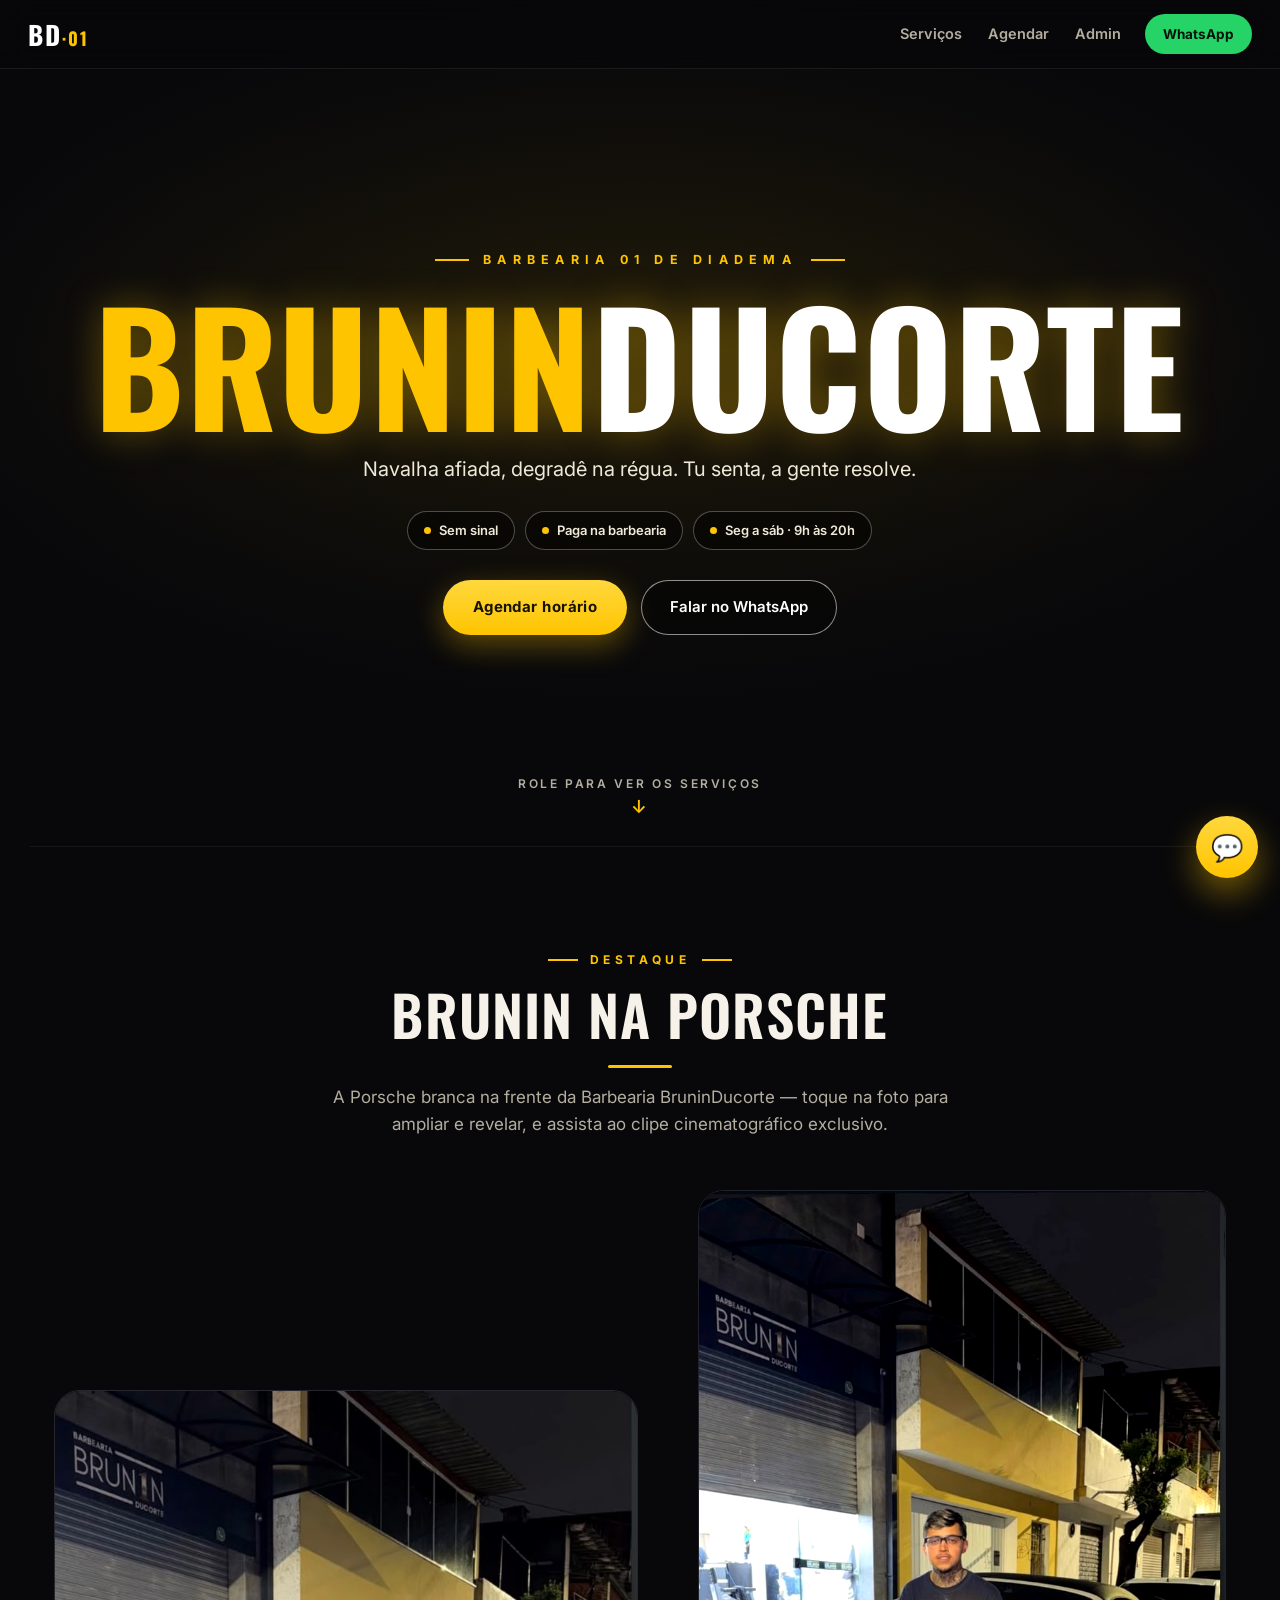
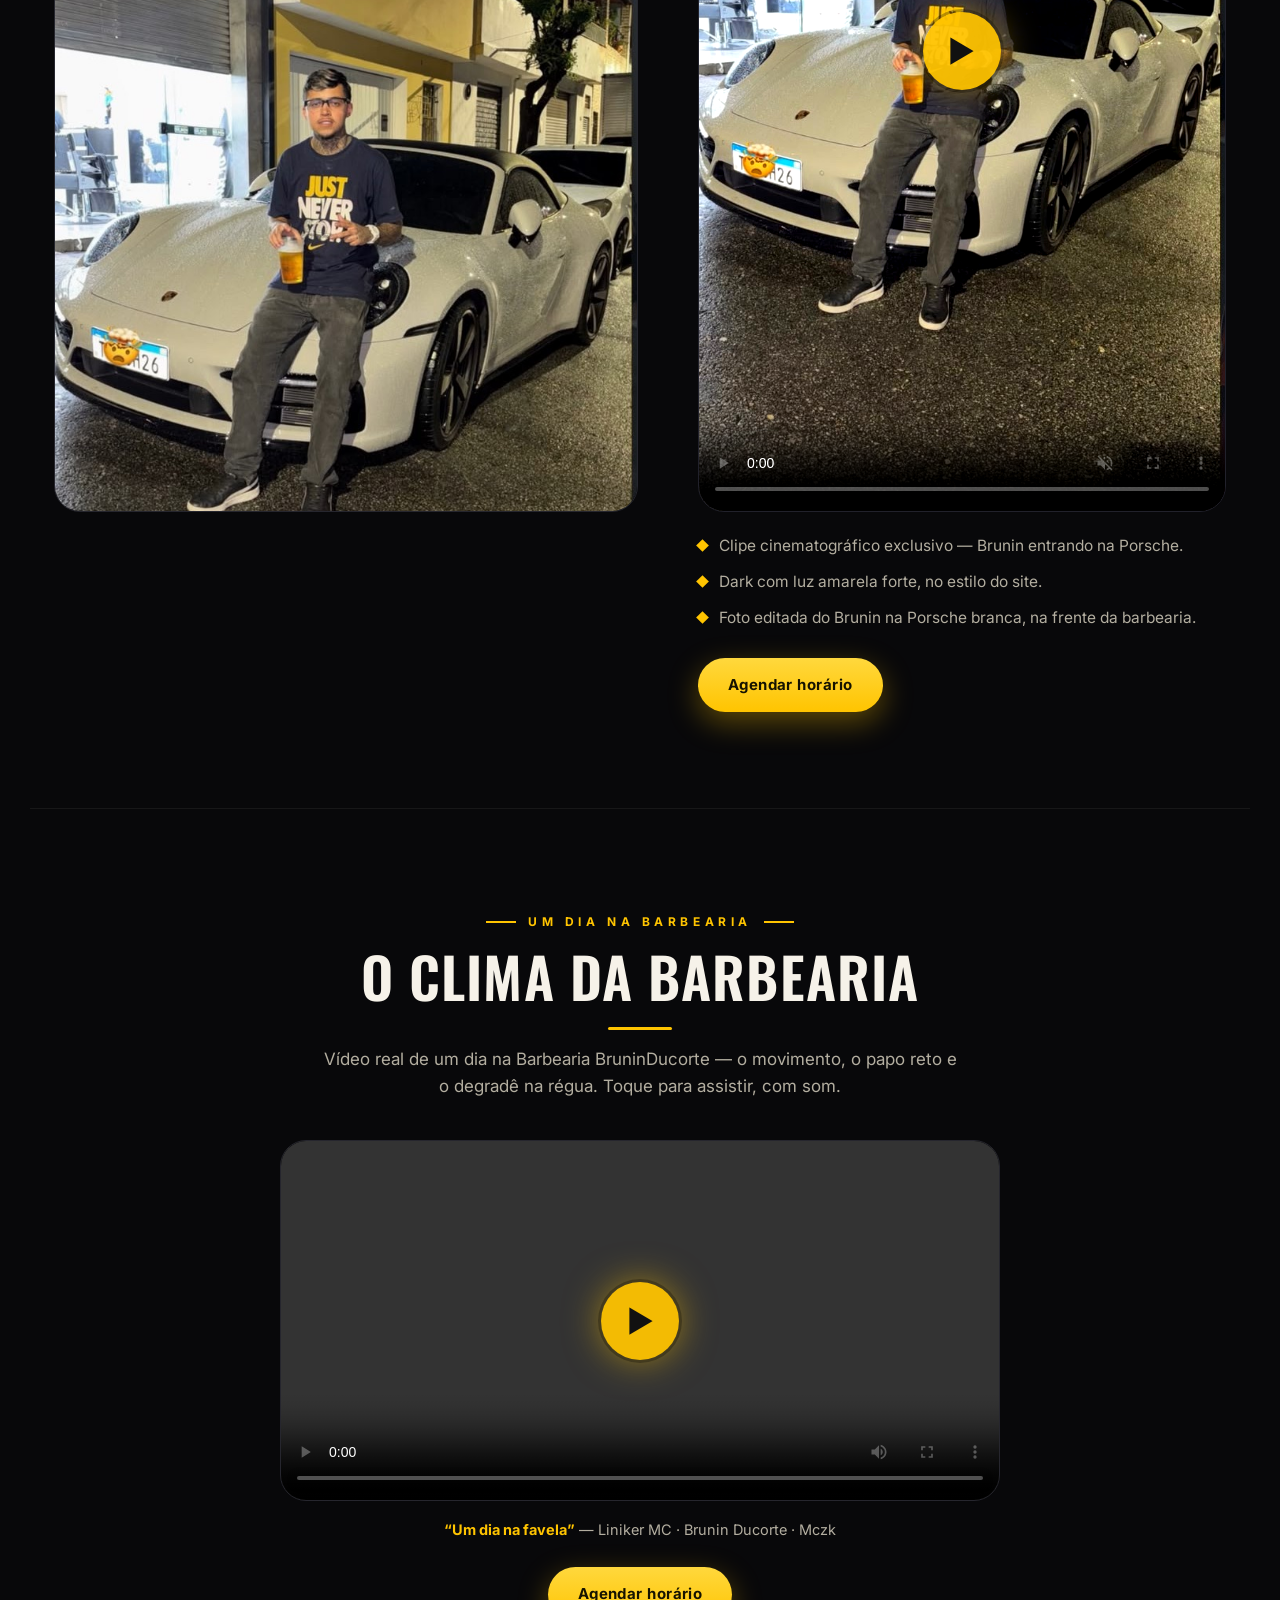
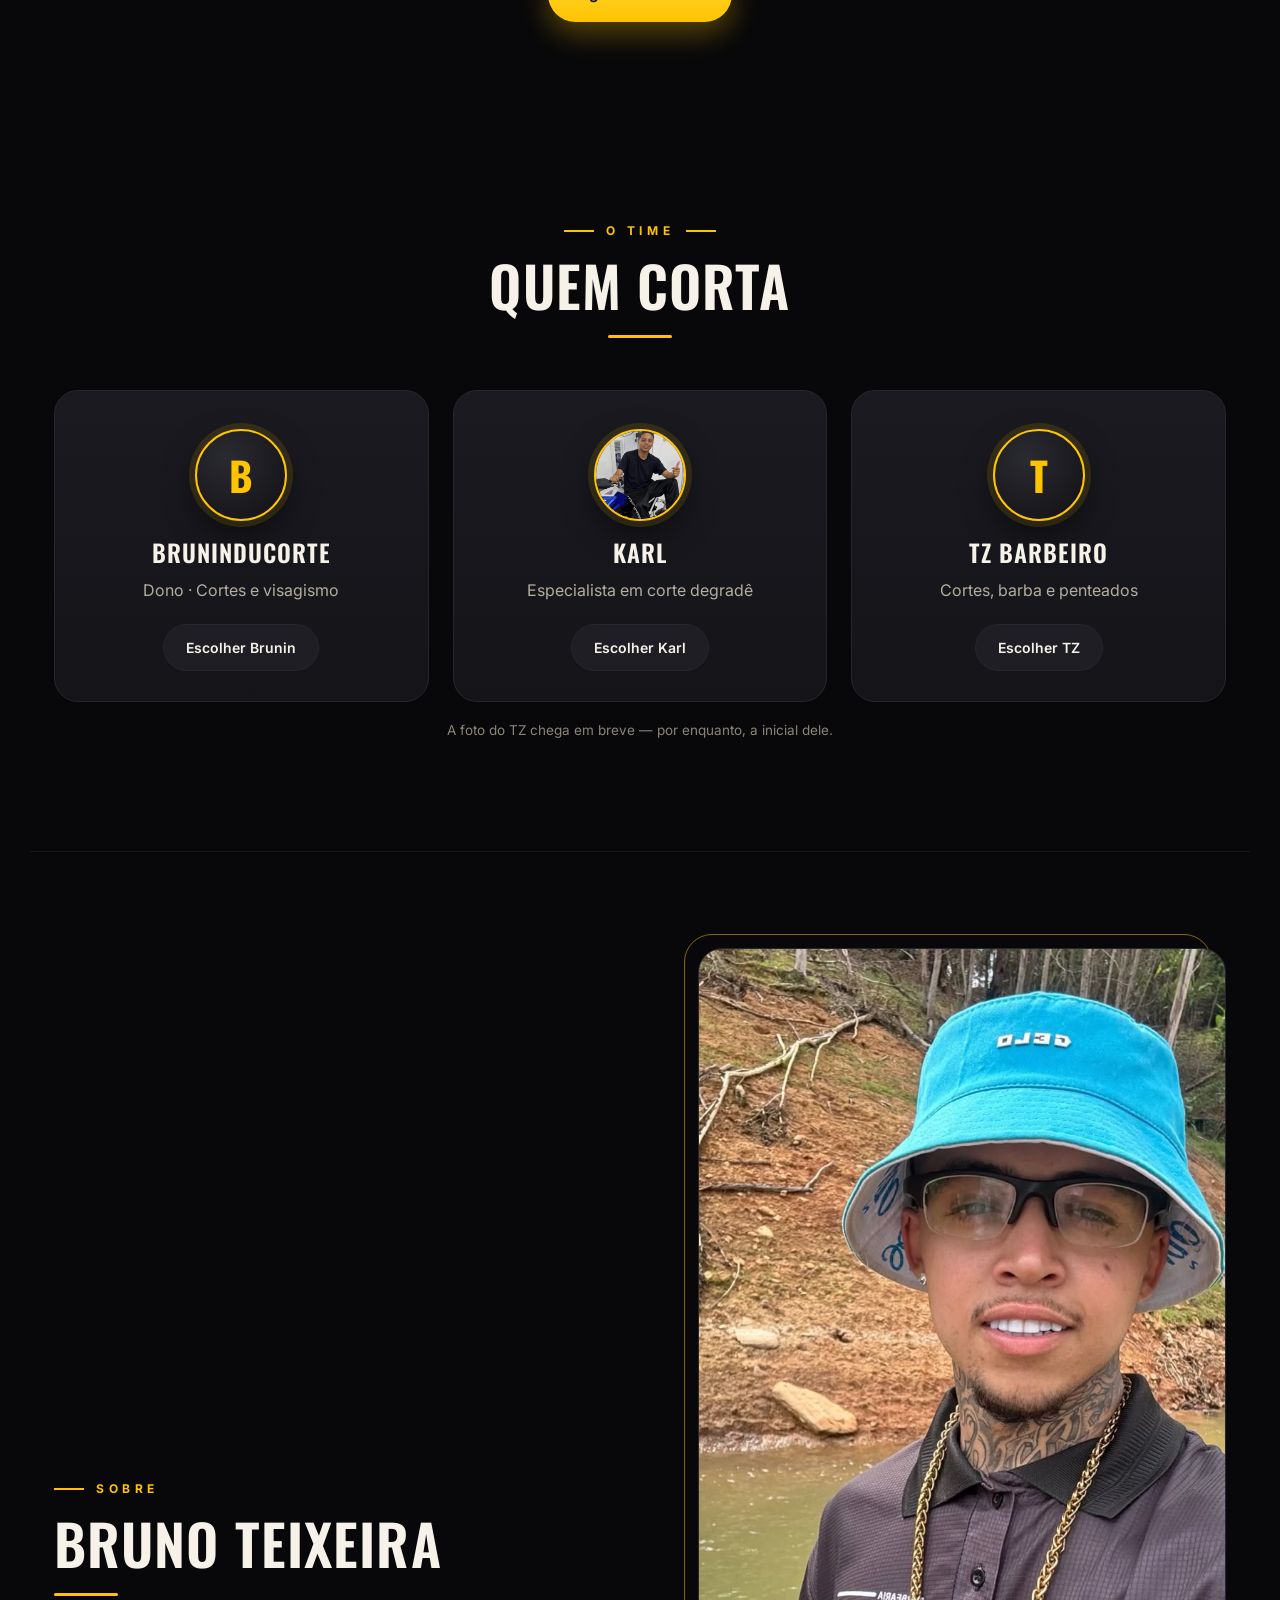
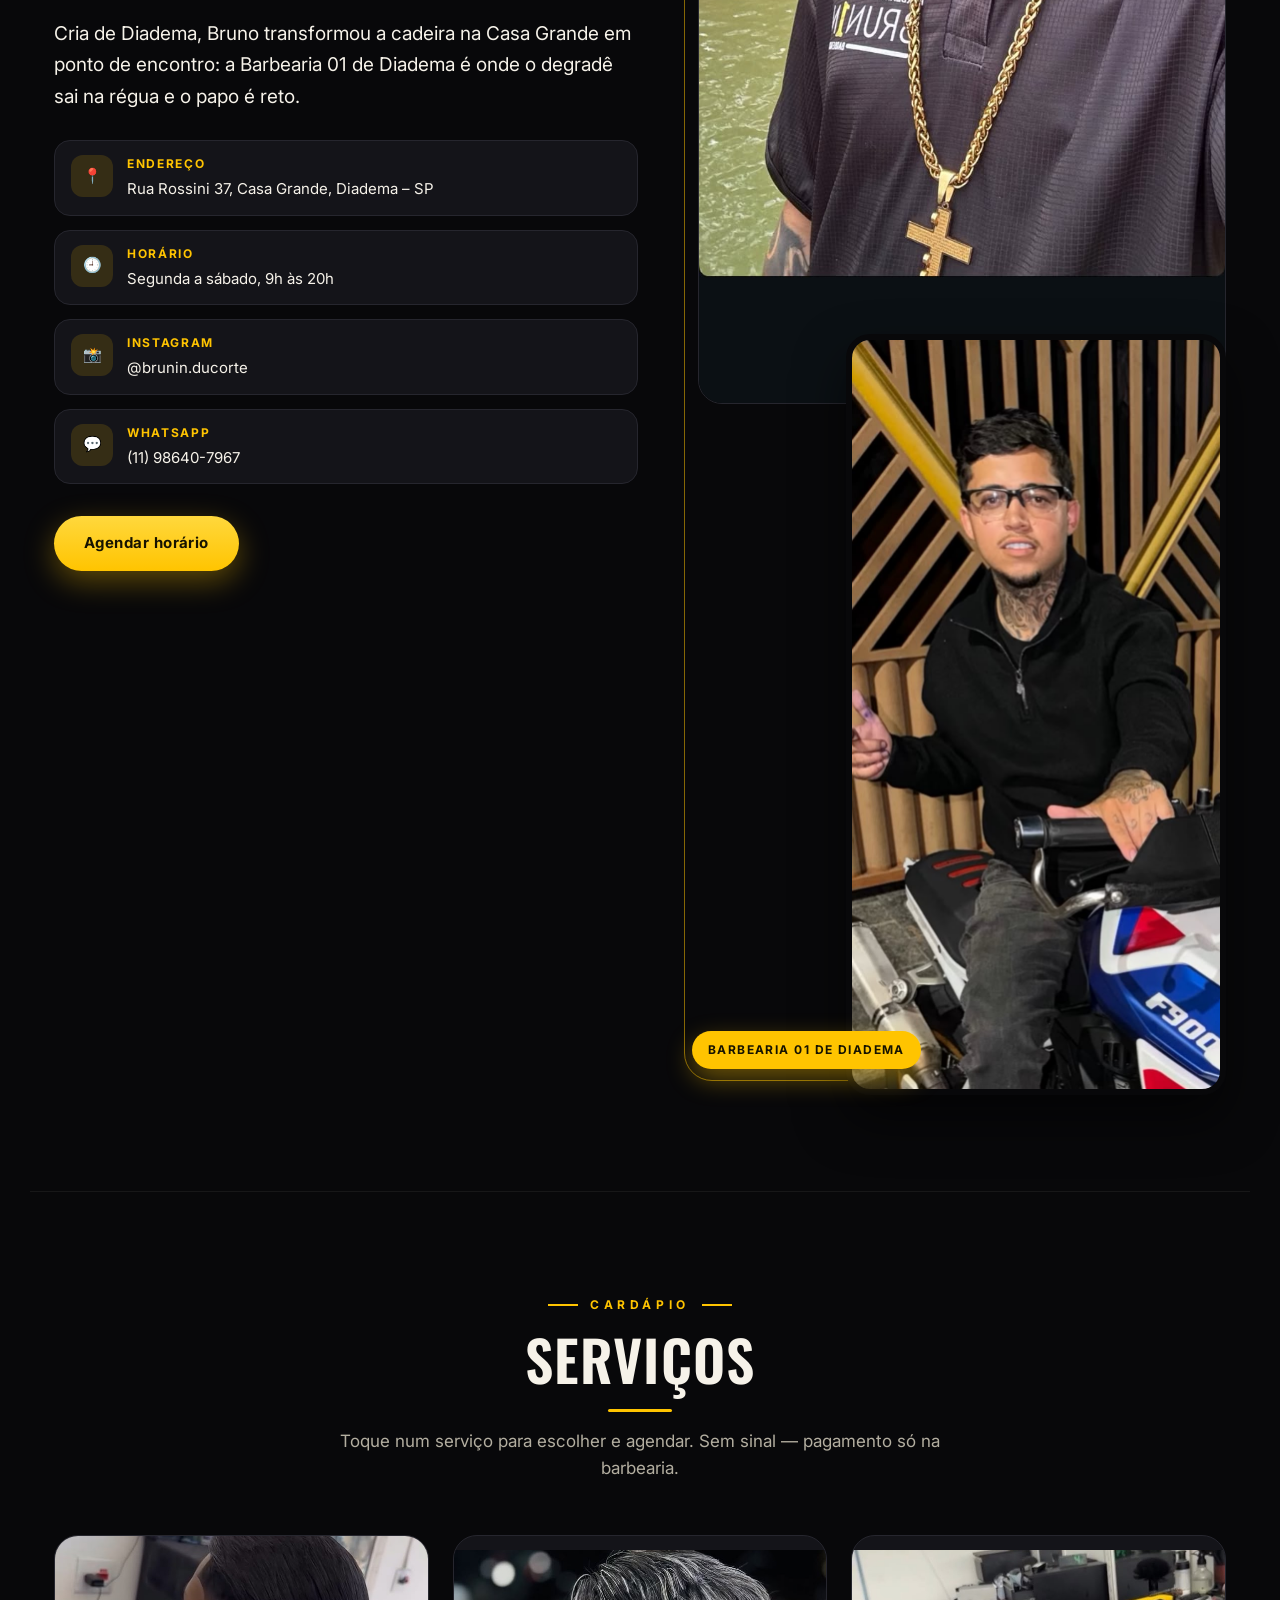
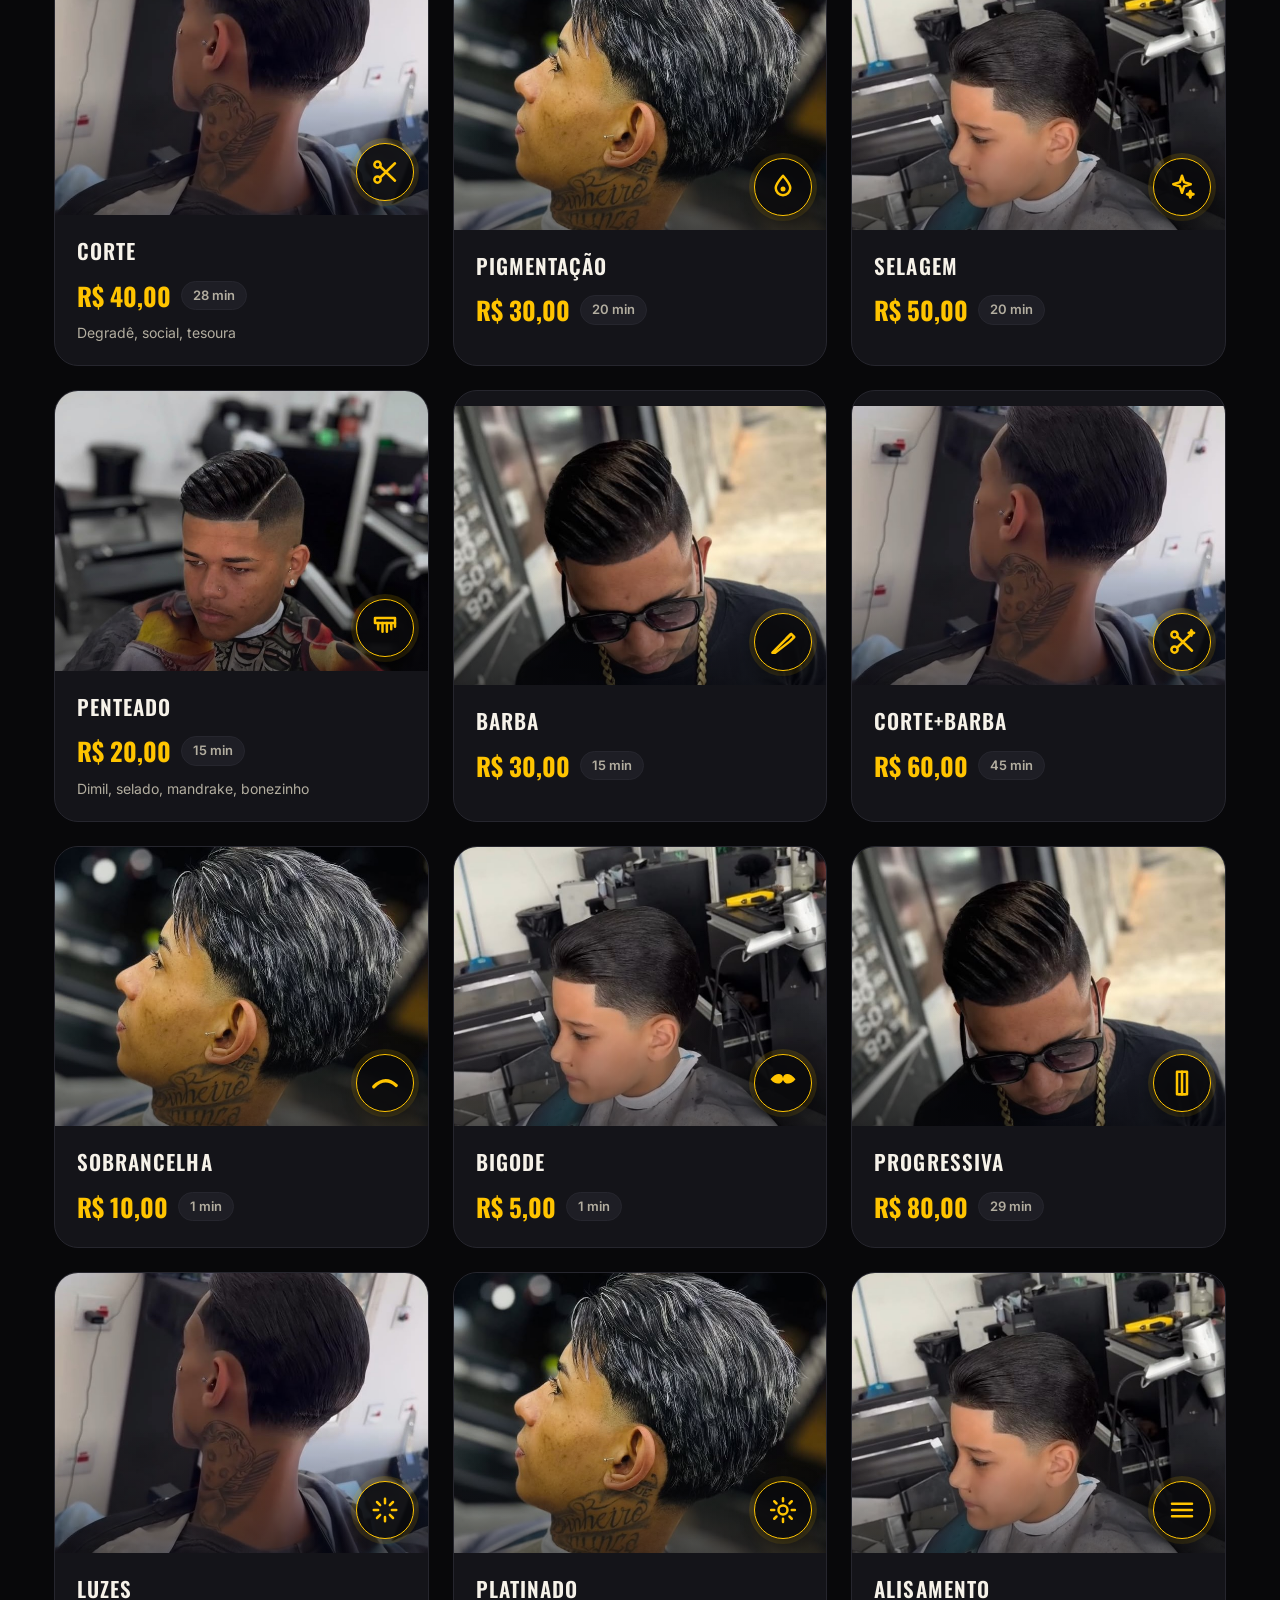
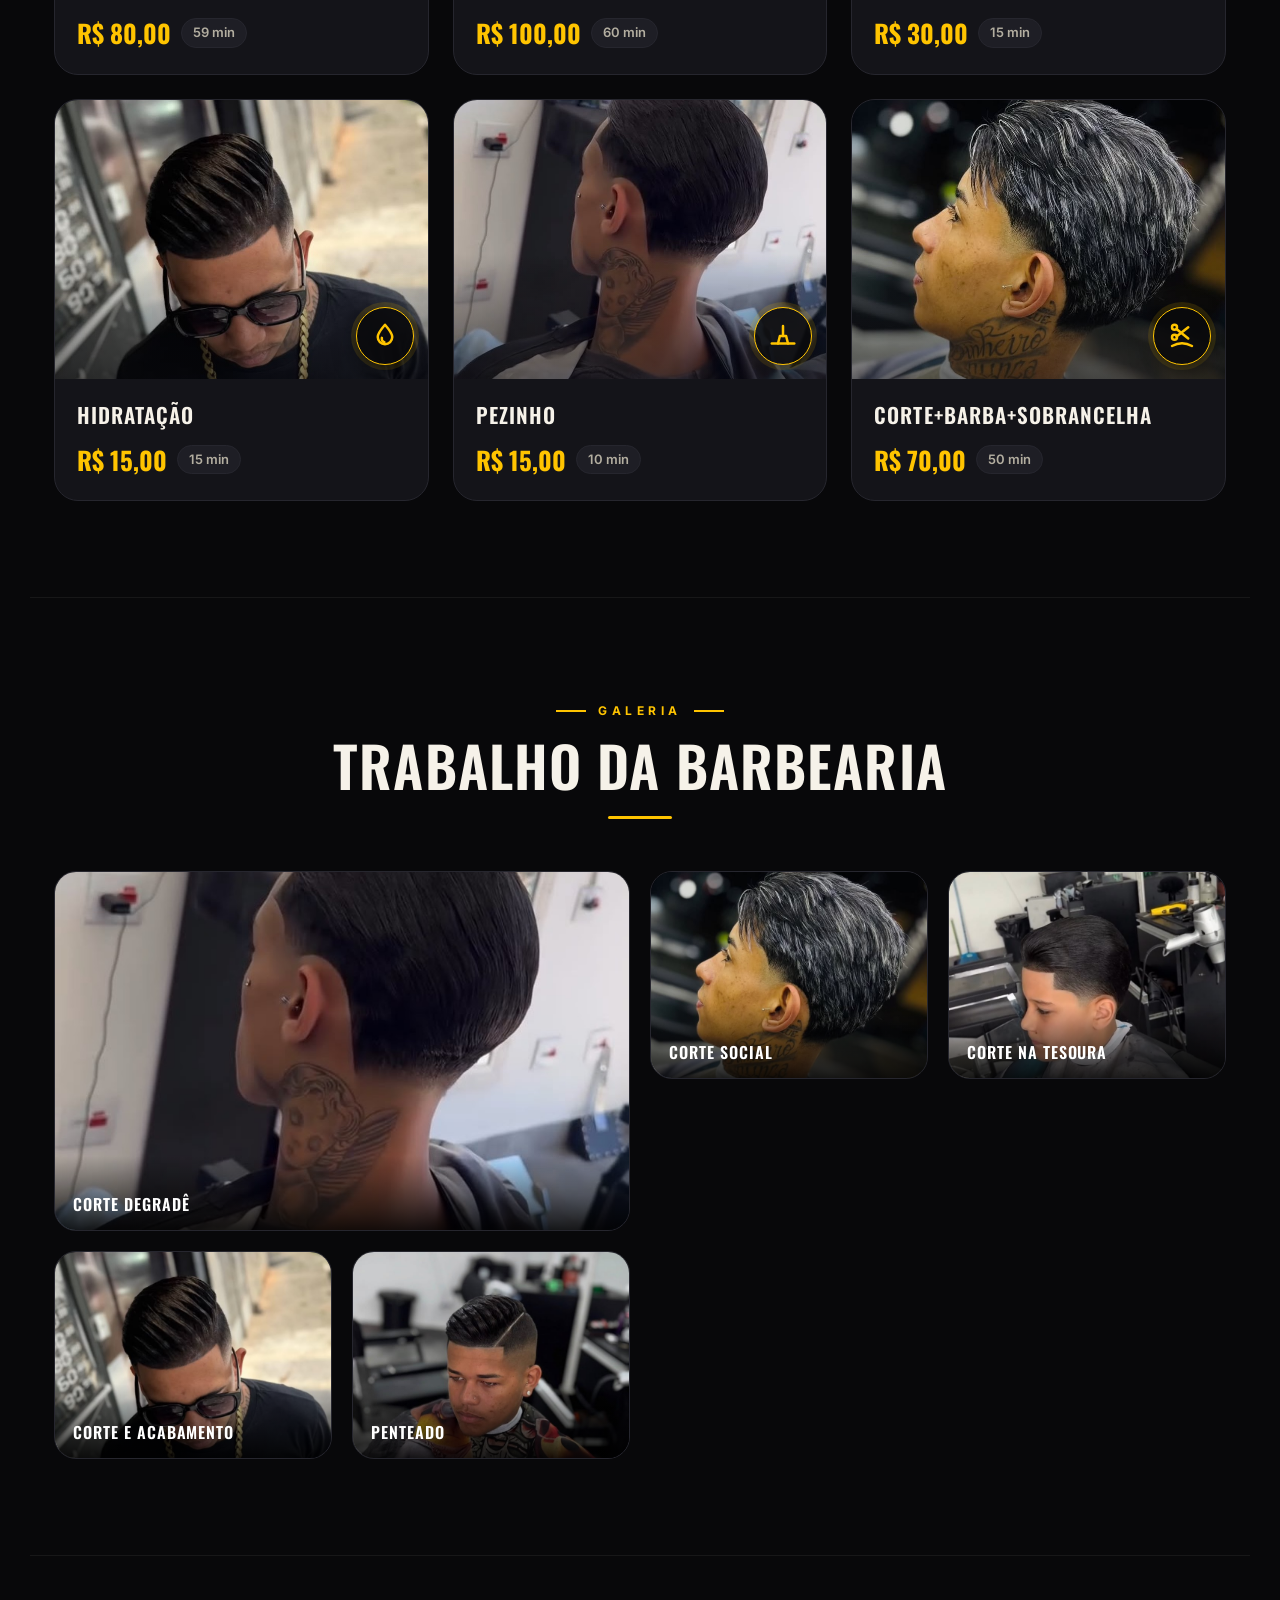
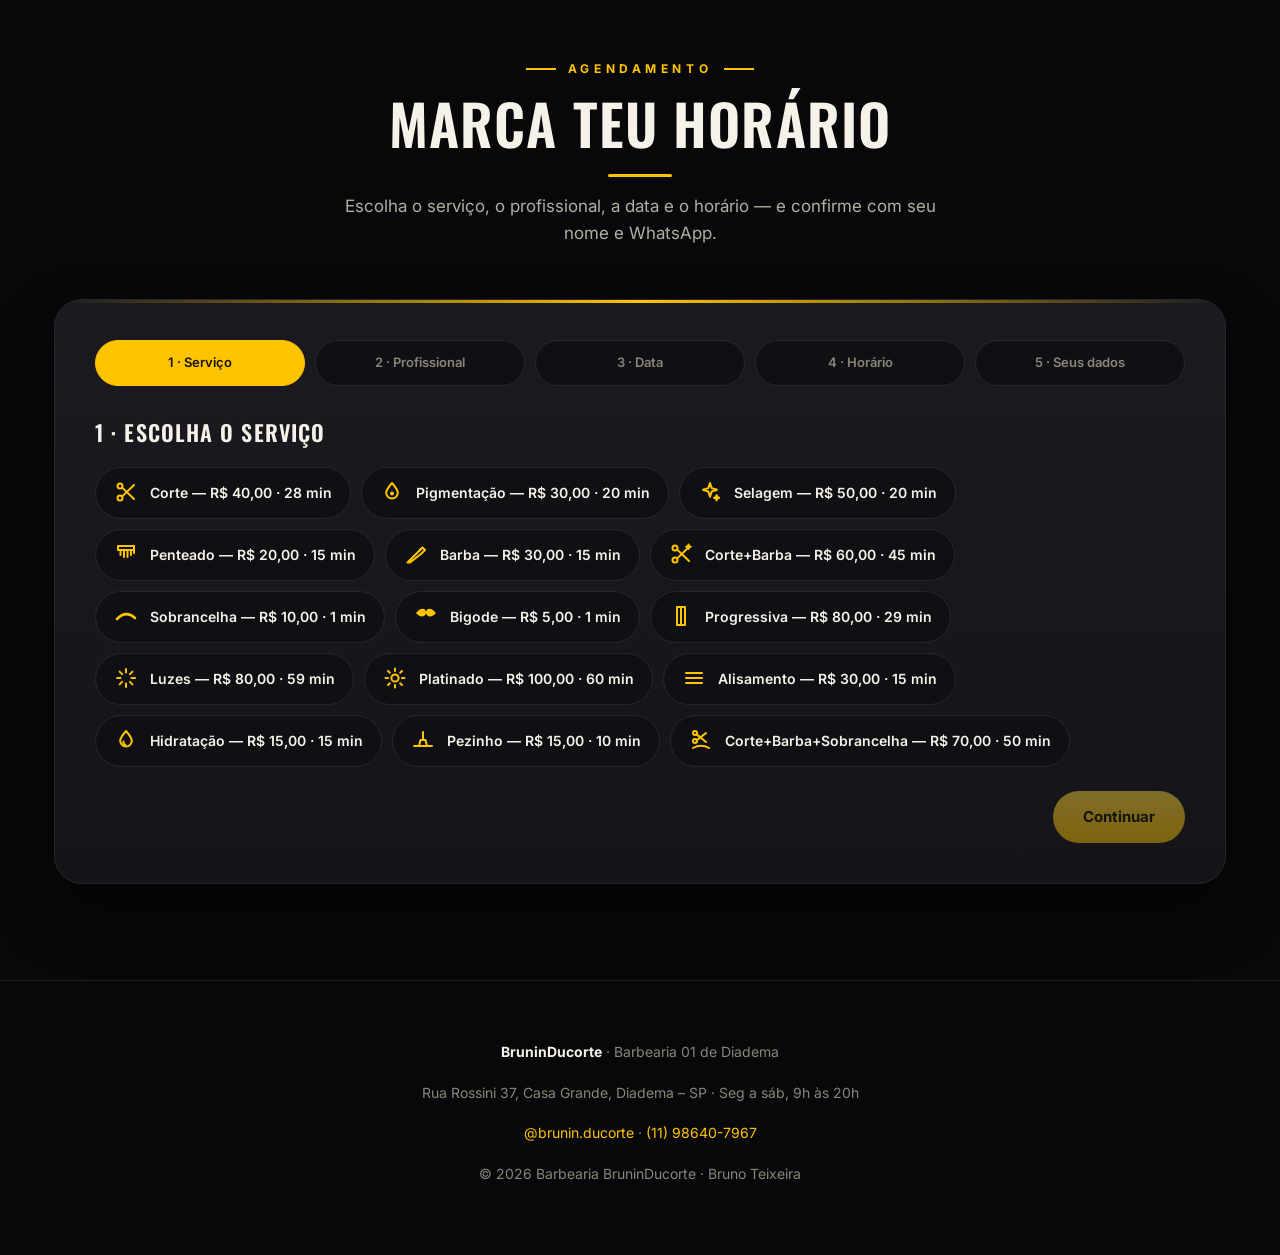
<file: index.html>
<!DOCTYPE html>
<html lang="pt-BR">
<head>
  <meta charset="UTF-8" />
  <meta name="viewport" content="width=device-width, initial-scale=1.0" />
  <title>Barbearia BruninDucorte — Barbearia 01 de Diadema</title>
  <meta name="description" content="Barbearia BruninDucorte — Barbearia 01 de Diadema. Corte, barba, penteado, pigmentação e mais. Agende sem sinal, pague na barbearia. Rua Rossini 37, Casa Grande, Diadema – SP." />
  <link rel="preconnect" href="https://fonts.googleapis.com" />
  <link rel="preconnect" href="https://fonts.gstatic.com" crossorigin />
  <link href="https://fonts.googleapis.com/css2?family=Inter:wght@400;500;600;700;800&family=Oswald:wght@500;600;700&display=swap" rel="stylesheet" />
  <link rel="stylesheet" href="styles.css" />
</head>
<body>
  <header class="topo">
    <a class="logo" href="#topo">BD<span>·01</span></a>
    <nav>
      <a href="#servicos">Serviços</a>
      <a href="#agendar">Agendar</a>
      <a href="admin/">Admin</a>
    </nav>
    <a class="btn-whats" href="https://wa.me/5511986407967" target="_blank" rel="noopener">WhatsApp</a>
  </header>

  <main id="topo">
    <!-- Topo cinematográfico -->
    <section class="hero">
      <video class="hero-video" autoplay muted loop playsinline src="video/media-generation-brunin-cinematico-dark-amarelo-0-b17dfd3f-485f-425a-a0e7-73343dd641ba.mp4"></video>
      <div class="hero-overlay"></div>
      <div class="hero-conteudo">
        <p class="hero-kicker">Barbearia 01 de Diadema</p>
        <h1>BRUNIN<span>DUCORTE</span></h1>
        <p class="hero-frase">Navalha afiada, degradê na régua. Tu senta, a gente resolve.</p>
        <div class="hero-chips">
          <span class="chip">Sem sinal</span>
          <span class="chip">Paga na barbearia</span>
          <span class="chip">Seg a sáb · 9h às 20h</span>
        </div>
        <div class="hero-acoes">
          <a class="btn-amarelo" href="#agendar">Agendar horário</a>
          <a class="btn-outline" href="https://wa.me/5511986407967" target="_blank" rel="noopener">Falar no WhatsApp</a>
        </div>
      </div>
      <a class="hero-rolar" href="#servicos">Role para ver os serviços <span>↓</span></a>
    </section>

    <!-- Destaque: Brunin na Porsche -->
    <section class="secao secao--centro" id="porsche">
      <p class="kicker">Destaque</p>
      <h2>Brunin na Porsche</h2>
      <p class="sub">A Porsche branca na frente da Barbearia BruninDucorte — toque na foto para ampliar e revelar, e assista ao clipe cinematográfico exclusivo.</p>
      <div class="porsche-grade">
        <figure class="porsche-foto" id="porsche-foto" tabindex="0" role="button" aria-label="Foto do Brunin na Porsche branca — toque para ampliar">
          <img src="images/bruninho-porsche.jpg" alt="Brunin na Porsche branca, na frente da Barbearia BruninDucorte" />
          <figcaption class="porsche-legenda"><strong>Brunin na Porsche</strong><span>Porsche branca na frente da barbearia · toque para ampliar</span></figcaption>
        </figure>
        <div class="porsche-midia">
          <video class="porsche-video" src="video/media-generation-brunin-porsche-cinematico-0-98f12653-0b76-4106-8330-b837723234cc.mp4" poster="images/bruninho-porsche.jpg" preload="metadata" muted playsinline controls></video>
          <ul class="porsche-lista">
            <li>Clipe cinematográfico exclusivo — Brunin entrando na Porsche.</li>
            <li>Dark com luz amarela forte, no estilo do site.</li>
            <li>Foto editada do Brunin na Porsche branca, na frente da barbearia.</li>
          </ul>
          <a class="btn-amarelo" href="#agendar">Agendar horário</a>
        </div>
      </div>
    </section>

    <!-- Um dia na Barbearia: vídeo real -->
    <section class="secao secao--centro" id="um-dia">
      <p class="kicker">Um dia na Barbearia</p>
      <h2>O clima da barbearia</h2>
      <p class="sub">Vídeo real de um dia na Barbearia BruninDucorte — o movimento, o papo reto e o degradê na régua. Toque para assistir, com som.</p>
      <div class="um-dia-midia">
        <video class="um-dia-video" src="video/255f66ddd43a3ba5ab4c9d09f8b6b06bcca249deac23b4980ad983a7207c657b.mp4" preload="metadata" playsinline controls></video>
        <p class="um-dia-creditos"><strong>“Um dia na favela”</strong> — Liniker MC · Brunin Ducorte · Mczk</p>
        <a class="btn-amarelo" href="#agendar">Agendar horário</a>
      </div>
    </section>

    <!-- Profissionais -->
    <section class="secao secao--centro" id="time">
      <p class="kicker">O time</p>
      <h2>Quem corta</h2>
      <div class="time-grade">
        <article class="card-prof">
          <div class="avatar">B</div>
          <h3>BruninDucorte</h3>
          <p>Dono · Cortes e visagismo</p>
          <button class="btn-escuro" data-escolher-prof="brunin">Escolher Brunin</button>
        </article>
        <article class="card-prof">
          <img class="avatar-foto" src="images/karl.jpg" alt="Karl, especialista em corte degradê" />
          <h3>Karl</h3>
          <p>Especialista em corte degradê</p>
          <button class="btn-escuro" data-escolher-prof="karl">Escolher Karl</button>
        </article>
        <article class="card-prof">
          <div class="avatar">T</div>
          <h3>TZ Barbeiro</h3>
          <p>Cortes, barba e penteados</p>
          <button class="btn-escuro" data-escolher-prof="tz">Escolher TZ</button>
        </article>
      </div>
      <p class="nota">A foto do TZ chega em breve — por enquanto, a inicial dele.</p>
    </section>

    <!-- Sobre -->
    <section class="secao" id="sobre">
      <div class="sobre-grade">
        <div class="sobre-texto">
          <p class="kicker">Sobre</p>
          <h2>Bruno Teixeira</h2>
          <p class="sobre-destaque">Cria de Diadema, Bruno transformou a cadeira na Casa Grande em ponto de encontro: a Barbearia 01 de Diadema é onde o degradê sai na régua e o papo é reto.</p>
          <ul class="sobre-info">
            <li><span class="sobre-icone">📍</span><div><strong>Endereço</strong><span>Rua Rossini 37, Casa Grande, Diadema – SP</span></div></li>
            <li><span class="sobre-icone">🕘</span><div><strong>Horário</strong><span>Segunda a sábado, 9h às 20h</span></div></li>
            <li><span class="sobre-icone">📸</span><div><strong>Instagram</strong><a href="https://instagram.com/brunin.ducorte" target="_blank" rel="noopener">@brunin.ducorte</a></div></li>
            <li><span class="sobre-icone">💬</span><div><strong>WhatsApp</strong><a href="https://wa.me/5511986407967" target="_blank" rel="noopener">(11) 98640-7967</a></div></li>
          </ul>
          <a class="btn-amarelo" href="#agendar">Agendar horário</a>
        </div>
        <div class="sobre-fotos">
          <img src="images/bruninho-perto.jpg" alt="Bruninho de perto, de óculos e corrente, com a camisa da barbearia" tabindex="0" />
          <img src="images/bruninho-moto.jpg" alt="Bruninho na moto BMW F900" tabindex="0" />
          <span class="sobre-selo">Barbearia 01 de Diadema</span>
        </div>
      </div>
    </section>

    <!-- Serviços -->
    <section class="secao secao--centro" id="servicos">
      <p class="kicker">Cardápio</p>
      <h2>Serviços</h2>
      <p class="sub">Toque num serviço para escolher e agendar. Sem sinal — pagamento só na barbearia.</p>
      <div class="servicos-grade" id="servicos-grade"></div>
    </section>

    <!-- Galeria -->
    <section class="secao secao--centro" id="galeria">
      <p class="kicker">Galeria</p>
      <h2>Trabalho da barbearia</h2>
      <div class="galeria-grade">
        <figure class="galeria-item galeria-destaque">
          <img src="images/corte-1.jpg" alt="Corte degradê" />
          <figcaption>Corte degradê</figcaption>
        </figure>
        <figure class="galeria-item">
          <img src="images/corte-2.jpg" alt="Corte social" />
          <figcaption>Corte social</figcaption>
        </figure>
        <figure class="galeria-item">
          <img src="images/corte-3.jpg" alt="Corte na tesoura" />
          <figcaption>Corte na tesoura</figcaption>
        </figure>
        <figure class="galeria-item">
          <img src="images/corte-4.jpg" alt="Corte e acabamento" />
          <figcaption>Corte e acabamento</figcaption>
        </figure>
        <figure class="galeria-item">
          <img src="images/penteado.jpg" alt="Penteado" />
          <figcaption>Penteado</figcaption>
        </figure>
      </div>
    </section>

    <!-- Agendamento -->
    <section class="secao secao--centro" id="agendar">
      <p class="kicker">Agendamento</p>
      <h2>Marca teu horário</h2>
      <p class="sub">Escolha o serviço, o profissional, a data e o horário — e confirme com seu nome e WhatsApp.</p>
      <div class="agendar-painel">
        <ol class="passos" id="passos">
          <li data-passo="1">1 · Serviço</li>
          <li data-passo="2">2 · Profissional</li>
          <li data-passo="3">3 · Data</li>
          <li data-passo="4">4 · Horário</li>
          <li data-passo="5">5 · Seus dados</li>
        </ol>
        <div class="wizard" id="wizard"></div>
        <div class="confirmacao" id="confirmacao" hidden></div>
      </div>
    </section>
  </main>

  <footer class="rodape">
    <p><strong>BruninDucorte</strong> · Barbearia 01 de Diadema</p>
    <p>Rua Rossini 37, Casa Grande, Diadema – SP · Seg a sáb, 9h às 20h</p>
    <p><a href="https://instagram.com/brunin.ducorte" target="_blank" rel="noopener">@brunin.ducorte</a> · <a href="https://wa.me/5511986407967" target="_blank" rel="noopener">(11) 98640-7967</a></p>
    <p>© <span id="ano">2026</span> Barbearia BruninDucorte · Bruno Teixeira</p>
  </footer>

  <button class="assistente-botao" id="assistente-botao" aria-label="Abrir assistente BruninDucorte">💬</button>
  <section class="assistente" id="assistente" hidden>
    <header>
      <strong>Assistente BruninDucorte</strong>
      <button id="assistente-fechar" aria-label="Fechar assistente">✕</button>
    </header>
    <div id="assistente-mensagens"></div>
    <div id="assistente-opcoes"></div>
    <form id="assistente-form">
      <input id="assistente-input" type="text" placeholder="Ex.: quero degradê com barba" autocomplete="off" />
      <button type="submit">Enviar</button>
    </form>
    <p class="assistente-nota">Atendimento automático da barbearia, na hora.</p>
  </section>

  <script src="app.js"></script>
</body>
</html>
</file>
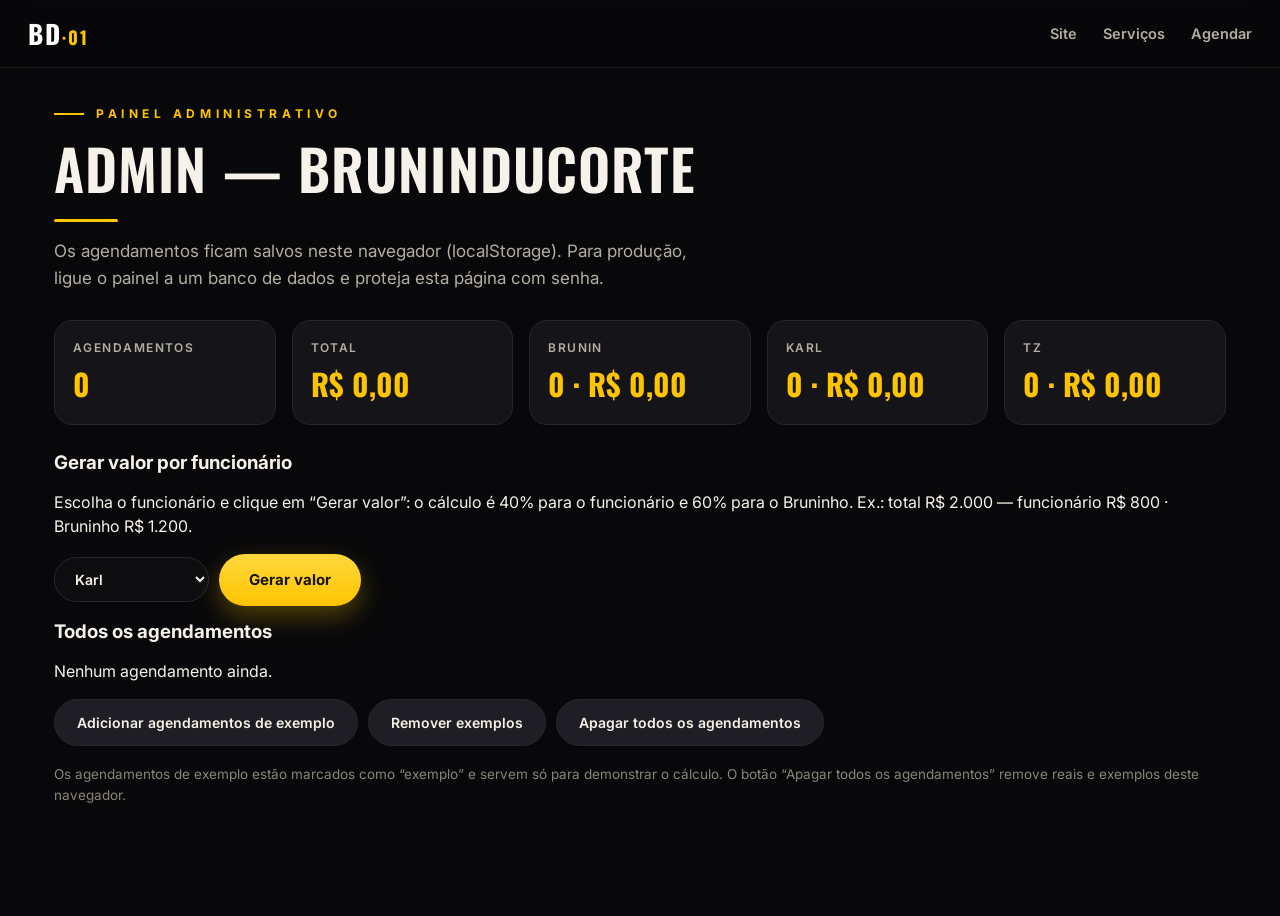
<file: admin/index.html>
<!DOCTYPE html>
<html lang="pt-BR">
<head>
  <meta charset="UTF-8" />
  <meta name="viewport" content="width=device-width, initial-scale=1.0" />
  <title>Admin — Barbearia BruninDucorte</title>
  <meta name="description" content="Painel administrativo da Barbearia BruninDucorte: agendamentos por funcionário e divisão 40% funcionário / 60% Bruninho." />
  <link rel="preconnect" href="https://fonts.googleapis.com" />
  <link rel="preconnect" href="https://fonts.gstatic.com" crossorigin />
  <link href="https://fonts.googleapis.com/css2?family=Inter:wght@400;500;600;700;800&family=Oswald:wght@500;600;700&display=swap" rel="stylesheet" />
  <link rel="stylesheet" href="../styles.css" />
</head>
<body>
  <header class="topo">
    <a class="logo" href="../">BD<span>·01</span></a>
    <nav>
      <a href="../">Site</a>
      <a href="../#servicos">Serviços</a>
      <a href="../#agendar">Agendar</a>
    </nav>
  </header>
  <main class="secao">
    <p class="kicker">Painel administrativo</p>
    <h2>Admin — BruninDucorte</h2>
    <p class="sub">Os agendamentos ficam salvos neste navegador (localStorage). Para produção, ligue o painel a um banco de dados e proteja esta página com senha.</p>
    <div class="resumo-cards" id="resumo-cards"></div>
    <h3>Gerar valor por funcionário</h3>
    <p>Escolha o funcionário e clique em “Gerar valor”: o cálculo é 40% para o funcionário e 60% para o Bruninho. Ex.: total R$ 2.000 — funcionário R$ 800 · Bruninho R$ 1.200.</p>
    <div class="admin-acoes">
      <select id="funcionario" aria-label="Funcionário">
        <option value="karl">Karl</option>
        <option value="tz">TZ Barbeiro</option>
        <option value="brunin">BruninDucorte</option>
      </select>
      <button class="btn-continuar" id="btn-gerar">Gerar valor</button>
    </div>
    <div class="resultado" id="resultado" hidden></div>
    <h3>Todos os agendamentos</h3>
    <div id="tabela-agendamentos"></div>
    <div class="admin-acoes">
      <button class="btn-escuro" id="btn-exemplos">Adicionar agendamentos de exemplo</button>
      <button class="btn-escuro" id="btn-remover-exemplos">Remover exemplos</button>
      <button class="btn-escuro" id="btn-limpar">Apagar todos os agendamentos</button>
    </div>
    <p class="nota">Os agendamentos de exemplo estão marcados como “exemplo” e servem só para demonstrar o cálculo. O botão “Apagar todos os agendamentos” remove reais e exemplos deste navegador.</p>
  </main>
  <script>
    var STORAGE_AGENDAMENTOS = "brunin:agendamentos";
    var STORAGE_EXEMPLOS = "brunin:exemplos";
    var PROFISSIONAIS = {
      brunin: "BruninDucorte",
      karl: "Karl",
      tz: "TZ Barbeiro"
    };

    function brl(valor) {
      return valor.toLocaleString("pt-BR", { style: "currency", currency: "BRL" });
    }

    function dataBR(iso) {
      var p = iso.split("-");
      return p[2] + "/" + p[1] + "/" + p[0];
    }

    function ler(chave) {
      try { return JSON.parse(localStorage.getItem(chave) || "[]"); }
      catch (e) { return []; }
    }

    function gravar(chave, valor) {
      try { localStorage.setItem(chave, JSON.stringify(valor)); }
      catch (e) { /* armazenamento indisponível */ }
    }

    function todos() {
      return ler(STORAGE_AGENDAMENTOS).concat(ler(STORAGE_EXEMPLOS));
    }

    function renderResumo() {
      var lista = todos();
      var total = lista.reduce(function (s, a) { return s + (a.preco || 0); }, 0);
      function por(id) {
        var itens = lista.filter(function (a) { return a.profissionalId === id; });
        return { n: itens.length, total: itens.reduce(function (s, a) { return s + (a.preco || 0); }, 0) };
      }
      var brunin = por("brunin");
      var karl = por("karl");
      var tz = por("tz");
      document.getElementById("resumo-cards").innerHTML =
        '<div class="card-resumo">Agendamentos<span class="numero">' + lista.length + "</span></div>" +
        '<div class="card-resumo">Total<span class="numero">' + brl(total) + "</span></div>" +
        '<div class="card-resumo">Brunin<span class="numero">' + brunin.n + " · " + brl(brunin.total) + "</span></div>" +
        '<div class="card-resumo">Karl<span class="numero">' + karl.n + " · " + brl(karl.total) + "</span></div>" +
        '<div class="card-resumo">TZ<span class="numero">' + tz.n + " · " + brl(tz.total) + "</span></div>";
    }

    function renderTabela() {
      var lista = todos();
      var alvo = document.getElementById("tabela-agendamentos");
      if (!lista.length) {
        alvo.innerHTML = "<p>Nenhum agendamento ainda.</p>";
        return;
      }
      var html = '<table class="tabela"><thead><tr><th>Data</th><th>Hora</th><th>Serviço</th><th>Profissional</th><th>Cliente</th><th>Preço</th><th>Origem</th></tr></thead><tbody>';
      lista.forEach(function (a) {
        html += "<tr><td>" + dataBR(a.data) + "</td><td>" + a.horario + "</td><td>" + a.servicoNome + "</td><td>" + a.profissionalNome + "</td><td>" + a.nome + "</td><td>" + brl(a.preco) + "</td><td>" + (a.origem === "exemplo" ? "exemplo" : "real") + "</td></tr>";
      });
      html += "</tbody></table>";
      alvo.innerHTML = html;
    }

    function gerarValor() {
      var id = document.getElementById("funcionario").value;
      var prof = PROFISSIONAIS[id];
      var lista = todos().filter(function (a) { return a.profissionalId === id; });
      var total = lista.reduce(function (s, a) { return s + (a.preco || 0); }, 0);
      var parteFunc = total * 0.4;
      var parteBrunin = total * 0.6;
      var resultado = document.getElementById("resultado");
      var tabela = "";
      if (!lista.length) {
        tabela = "<p>Esse funcionário ainda não tem agendamentos.</p>";
      } else {
        tabela = '<table class="tabela"><thead><tr><th>Data</th><th>Hora</th><th>Serviço</th><th>Cliente</th><th>Preço</th></tr></thead><tbody>';
        lista.forEach(function (a) {
          tabela += "<tr><td>" + dataBR(a.data) + "</td><td>" + a.horario + "</td><td>" + a.servicoNome + "</td><td>" + a.nome + "</td><td>" + brl(a.preco) + "</td></tr>";
        });
        tabela += "</tbody></table>";
      }
      resultado.innerHTML =
        "<h3>" + prof + " — " + lista.length + " serviço(s)</h3>" +
        "<p>Total: <span class=\"valor-destaque\">" + brl(total) + "</span></p>" +
        '<div class="divisao-barra" role="img" aria-label="Divisão: 40% para o funcionário e 60% para o Bruninho">' +
        '<span class="divisao-func" style="width:40%">40%</span>' +
        '<span class="divisao-brunin" style="width:60%">60%</span></div>' +
        '<p class="divisao-legenda"><span class="ponto-func"></span> Funcionário (40%) · <span class="ponto-brunin"></span> Bruninho (60%)</p>' +
        "<p>Funcionário (40%): <strong>" + brl(parteFunc) + "</strong></p>" +
        "<p>Bruninho (60%): <strong>" + brl(parteBrunin) + "</strong></p>" +
        "<h3>Serviços de " + prof + "</h3>" + tabela;
      resultado.hidden = false;
    }

    function adicionarExemplos() {
      var exemplos = [
        { id: "ex-1", servicoId: "corte", servicoNome: "Corte", preco: 40, minutos: 28, profissionalId: "karl", profissionalNome: "Karl", data: "2026-11-18", horario: "10:00", nome: "Exemplo 1", whatsapp: "", criadoEm: "2026-11-18T10:00:00", origem: "exemplo" },
        { id: "ex-2", servicoId: "corte-barba", servicoNome: "Corte+Barba", preco: 60, minutos: 45, profissionalId: "karl", profissionalNome: "Karl", data: "2026-11-18", horario: "11:00", nome: "Exemplo 2", whatsapp: "", criadoEm: "2026-11-18T11:00:00", origem: "exemplo" },
        { id: "ex-3", servicoId: "corte", servicoNome: "Corte", preco: 40, minutos: 28, profissionalId: "tz", profissionalNome: "TZ Barbeiro", data: "2026-11-18", horario: "14:00", nome: "Exemplo 3", whatsapp: "", criadoEm: "2026-11-18T14:00:00", origem: "exemplo" },
        { id: "ex-4", servicoId: "barba", servicoNome: "Barba", preco: 30, minutos: 15, profissionalId: "tz", profissionalNome: "TZ Barbeiro", data: "2026-11-18", horario: "15:00", nome: "Exemplo 4", whatsapp: "", criadoEm: "2026-11-18T15:00:00", origem: "exemplo" }
      ];
      gravar(STORAGE_EXEMPLOS, exemplos);
      renderResumo();
      renderTabela();
    }

    document.addEventListener("DOMContentLoaded", function () {
      renderResumo();
      renderTabela();
      document.getElementById("btn-gerar").addEventListener("click", gerarValor);
      document.getElementById("btn-exemplos").addEventListener("click", adicionarExemplos);
      document.getElementById("btn-remover-exemplos").addEventListener("click", function () {
        gravar(STORAGE_EXEMPLOS, []);
        renderResumo();
        renderTabela();
      });
      document.getElementById("btn-limpar").addEventListener("click", function () {
        gravar(STORAGE_AGENDAMENTOS, []);
        gravar(STORAGE_EXEMPLOS, []);
        renderResumo();
        renderTabela();
      });
    });
  </script>
</body>
</html>
</file>
<file: styles.css>
/* Barbearia BruninDucorte — visual DARK, luz amarela forte, premium e tecnológico.
   Tipografia Oswald (títulos) + Inter (texto). Cada serviço tem um ícone SVG
   próprio que anima ao clicar/selecionar (ver app.js: ICONES + --anim). */
:root {
  --fundo: #08080a;
  --fundo-2: #0e0e11;
  --cartao: #141419;
  --cartao-2: #1a1a20;
  --amarelo: #ffc400;
  --amarelo-2: #ffd83d;
  --texto: #f6f2e9;
  --texto-suave: #b3aea0;
  --texto-fraco: #8a8578;
  --borda: #26262e;
  --borda-amarela: rgba(255, 196, 0, .55);
  --verde: #25d366;
  color-scheme: dark;
}

* { box-sizing: border-box; }
html { scroll-behavior: smooth; }
body {
  margin: 0;
  background: var(--fundo);
  color: var(--texto);
  font-family: "Inter", system-ui, -apple-system, "Segoe UI", Roboto, Arial, sans-serif;
  line-height: 1.5;
}
a { color: var(--amarelo); }
img { max-width: 100%; display: block; }
h1, h2, h3 { line-height: 1.1; margin: 0 0 12px; }
button { font: inherit; cursor: pointer; }
input, select { font: inherit; }
:focus-visible { outline: 2px solid var(--amarelo); outline-offset: 2px; }
::selection { background: var(--amarelo); color: #161300; }

/* ---------- Topo ---------- */
.topo {
  position: fixed;
  top: 0; left: 0; right: 0;
  z-index: 50;
  display: flex;
  align-items: center;
  gap: 24px;
  padding: 14px 28px;
  background: rgba(8, 8, 10, .72);
  -webkit-backdrop-filter: blur(14px);
  backdrop-filter: blur(14px);
  border-bottom: 1px solid rgba(255, 255, 255, .08);
}
.logo {
  font-family: "Oswald", "Arial Narrow", sans-serif;
  font-size: 26px;
  font-weight: 700;
  letter-spacing: .08em;
  color: #fff;
  text-decoration: none;
}
.logo span { color: var(--amarelo); font-size: 18px; }
.topo nav { display: flex; gap: 26px; margin-left: auto; }
.topo nav a {
  color: var(--texto-suave);
  text-decoration: none;
  font-weight: 600;
  font-size: 14.5px;
}
.topo nav a:hover { color: var(--amarelo); }
.btn-whats {
  background: var(--verde);
  color: #06130a;
  font-weight: 700;
  font-size: 13.5px;
  text-decoration: none;
  padding: 10px 18px;
  border-radius: 999px;
  white-space: nowrap;
}

/* ---------- Botões ---------- */
.btn-amarelo {
  display: inline-block;
  background: linear-gradient(180deg, var(--amarelo-2), var(--amarelo));
  color: #161300;
  font-weight: 700;
  font-size: 15px;
  letter-spacing: .03em;
  text-decoration: none;
  padding: 16px 30px;
  border-radius: 999px;
  border: none;
  box-shadow: 0 10px 30px rgba(255, 196, 0, .35);
  transition: transform .25s ease, box-shadow .25s ease;
}
.btn-amarelo:hover { transform: translateY(-2px); box-shadow: 0 16px 38px rgba(255, 196, 0, .45); }
.btn-outline {
  display: inline-block;
  border: 1.5px solid rgba(255, 255, 255, .55);
  color: #fff;
  background: rgba(0, 0, 0, .35);
  -webkit-backdrop-filter: blur(6px);
  backdrop-filter: blur(6px);
  font-weight: 600;
  font-size: 15px;
  text-decoration: none;
  padding: 15px 28px;
  border-radius: 999px;
  transition: border-color .25s ease, color .25s ease, transform .25s ease;
}
.btn-outline:hover { border-color: var(--amarelo); color: var(--amarelo); transform: translateY(-2px); }
.btn-escuro {
  background: #1e1e24;
  color: var(--texto);
  border: 1px solid var(--borda);
  padding: 12px 22px;
  border-radius: 999px;
  font-weight: 600;
  font-size: 14px;
  transition: background .25s ease, color .25s ease, border-color .25s ease;
}
.btn-escuro:hover { background: var(--amarelo); color: #161300; border-color: var(--amarelo); }

/* ---------- Herói cinematográfico ---------- */
.hero {
  position: relative;
  min-height: 94vh;
  display: flex;
  align-items: center;
  justify-content: center;
  text-align: center;
  overflow: hidden;
}
.hero-video {
  position: absolute;
  inset: 0;
  width: 100%;
  height: 100%;
  object-fit: cover;
}
.hero-overlay {
  position: absolute;
  inset: 0;
  background:
    linear-gradient(180deg, rgba(8, 8, 10, .55) 0%, rgba(8, 8, 10, .22) 42%, rgba(8, 8, 10, .9) 100%),
    radial-gradient(80% 60% at 50% 42%, rgba(255, 196, 0, .14), transparent 70%);
}
.hero-conteudo {
  position: relative;
  z-index: 2;
  padding: 128px 20px 96px;
  animation: hero-fade .9s ease both;
}
.hero-kicker {
  display: inline-flex;
  align-items: center;
  gap: 14px;
  font-weight: 700;
  font-size: 12.5px;
  letter-spacing: .5em;
  text-transform: uppercase;
  color: var(--amarelo);
  margin: 0 0 20px;
}
.hero-kicker::before, .hero-kicker::after {
  content: "";
  width: 34px;
  height: 2px;
  background: var(--amarelo);
}
.hero h1 {
  font-family: "Oswald", "Arial Narrow", sans-serif;
  font-weight: 700;
  font-size: clamp(64px, 12vw, 168px);
  line-height: .95;
  letter-spacing: .01em;
  color: var(--amarelo);
  text-shadow: 0 0 38px rgba(255, 196, 0, .35);
  margin: 0 0 18px;
}
.hero h1 span { color: #fff; }
.hero-frase {
  font-size: 20px;
  color: #efe9d8;
  max-width: 560px;
  margin: 0 auto 26px;
  line-height: 1.55;
}
.hero-chips { display: flex; gap: 10px; justify-content: center; flex-wrap: wrap; margin-bottom: 30px; }
.chip {
  display: inline-flex;
  align-items: center;
  border: 1px solid rgba(255, 255, 255, .28);
  background: rgba(0, 0, 0, .45);
  -webkit-backdrop-filter: blur(6px);
  backdrop-filter: blur(6px);
  border-radius: 999px;
  padding: 9px 16px;
  font-weight: 600;
  font-size: 13px;
  color: #f0ead9;
}
.chip::before {
  content: "";
  width: 7px;
  height: 7px;
  border-radius: 50%;
  background: var(--amarelo);
  margin-right: 8px;
}
.hero-acoes { display: flex; gap: 14px; justify-content: center; flex-wrap: wrap; }
.hero-rolar {
  position: absolute;
  bottom: 26px;
  left: 50%;
  transform: translateX(-50%);
  z-index: 2;
  color: var(--texto-suave);
  font-weight: 600;
  font-size: 12px;
  letter-spacing: .22em;
  text-transform: uppercase;
  text-decoration: none;
}
.hero-rolar span { display: block; font-size: 18px; color: var(--amarelo); animation: rolar 1.6s ease-in-out infinite; }

/* ---------- Seções ---------- */
.secao { max-width: 1220px; margin: 0 auto; padding: 96px 24px; border-top: 1px solid rgba(255, 255, 255, .06); }
#time { border-top: none; }
.secao--centro { text-align: center; }
.kicker {
  display: inline-flex;
  align-items: center;
  gap: 12px;
  font-weight: 700;
  font-size: 12px;
  letter-spacing: .38em;
  text-transform: uppercase;
  color: var(--amarelo);
  margin: 0 0 14px;
}
.kicker::before { content: ""; width: 30px; height: 2px; background: var(--amarelo); }
.secao--centro .kicker::after { content: ""; width: 30px; height: 2px; background: var(--amarelo); }
.secao h2 {
  font-family: "Oswald", "Arial Narrow", sans-serif;
  font-weight: 600;
  font-size: clamp(34px, 4.8vw, 56px);
  text-transform: uppercase;
  letter-spacing: .02em;
  margin: 0;
}
.secao h2::after {
  content: "";
  display: block;
  width: 64px;
  height: 3px;
  background: var(--amarelo);
  border-radius: 2px;
  margin: 20px 0 0;
}
.secao--centro h2::after { margin-left: auto; margin-right: auto; }
.sub { color: var(--texto-suave); font-size: 17px; line-height: 1.6; max-width: 640px; margin: 16px 0 0; }
.secao--centro .sub { margin-left: auto; margin-right: auto; }
.nota { color: var(--texto-fraco); font-size: 13.5px; margin-top: 18px; line-height: 1.6; }

/* ---------- Time ---------- */
.time-grade { display: grid; grid-template-columns: repeat(3, 1fr); gap: 24px; margin-top: 52px; }
.card-prof {
  position: relative;
  overflow: hidden;
  background: linear-gradient(180deg, var(--cartao-2), var(--cartao));
  border: 1px solid var(--borda);
  border-radius: 24px;
  padding: 38px 24px 30px;
  text-align: center;
  transition: transform .35s ease, border-color .35s ease, box-shadow .35s ease;
}
.card-prof::before {
  content: "";
  position: absolute;
  top: 0; left: 0; right: 0;
  height: 3px;
  background: linear-gradient(90deg, transparent, var(--amarelo), transparent);
  opacity: 0;
  transition: opacity .35s ease;
}
.card-prof:hover { transform: translateY(-6px); border-color: var(--borda-amarela); box-shadow: 0 22px 44px rgba(0, 0, 0, .5); }
.card-prof:hover::before { opacity: 1; }
.avatar {
  width: 92px;
  height: 92px;
  margin: 0 auto 18px;
  border-radius: 50%;
  background: radial-gradient(circle at 35% 30%, #2a2a31, #101014);
  border: 2px solid var(--amarelo);
  color: var(--amarelo);
  font-family: "Oswald", "Arial Narrow", sans-serif;
  font-weight: 700;
  font-size: 40px;
  display: flex;
  align-items: center;
  justify-content: center;
  box-shadow: 0 0 0 6px rgba(255, 196, 0, .12), 0 12px 30px rgba(0, 0, 0, .5);
}
.card-prof h3 {
  font-family: "Oswald", "Arial Narrow", sans-serif;
  font-weight: 600;
  font-size: 24px;
  text-transform: uppercase;
  letter-spacing: .04em;
}
.card-prof p { color: var(--texto-suave); margin: 8px 0 22px; }

/* ---------- Sobre ---------- */
.sobre-grade { display: grid; grid-template-columns: 1.05fr .95fr; gap: 60px; align-items: center; }
.sobre-destaque { font-size: 19px; line-height: 1.65; margin: 22px 0 28px; }
.sobre-info { list-style: none; margin: 0 0 32px; padding: 0; display: grid; gap: 14px; }
.sobre-info li {
  display: flex;
  gap: 14px;
  align-items: flex-start;
  background: var(--cartao);
  border: 1px solid var(--borda);
  border-radius: 16px;
  padding: 14px 16px;
}
.sobre-icone {
  width: 42px;
  height: 42px;
  flex: 0 0 42px;
  border-radius: 12px;
  background: rgba(255, 196, 0, .14);
  display: flex;
  align-items: center;
  justify-content: center;
  font-size: 20px;
}
.sobre-info strong {
  display: block;
  font-weight: 700;
  font-size: 12px;
  letter-spacing: .14em;
  text-transform: uppercase;
  color: var(--amarelo);
  margin-bottom: 3px;
}
.sobre-info span, .sobre-info a { color: var(--texto); font-size: 15px; text-decoration: none; }
.sobre-info a:hover { text-decoration: underline; }
.sobre-fotos { position: relative; }
.sobre-fotos::before {
  content: "";
  position: absolute;
  inset: -14px 14px 14px -14px;
  border: 1.5px solid rgba(255, 196, 0, .5);
  border-radius: 28px;
}
.sobre-fotos img { position: relative; z-index: 1; width: 100%; border-radius: 24px; border: 1px solid var(--borda); }
.sobre-fotos img + img {
  width: 72%;
  margin: -70px 0 0 auto;
  border: 6px solid var(--fundo);
  box-shadow: 0 24px 50px rgba(0, 0, 0, .55);
}
.sobre-selo {
  position: absolute;
  left: -6px;
  bottom: 26px;
  z-index: 2;
  background: var(--amarelo);
  color: #161300;
  font-weight: 700;
  font-size: 12px;
  letter-spacing: .12em;
  text-transform: uppercase;
  padding: 10px 16px;
  border-radius: 999px;
  box-shadow: 0 10px 26px rgba(255, 196, 0, .4);
}

/* ---------- Serviços ---------- */
.servicos-grade { display: grid; grid-template-columns: repeat(auto-fill, minmax(290px, 1fr)); gap: 24px; margin-top: 52px; text-align: left; }
.card-servico {
  position: relative;
  display: block;
  width: 100%;
  padding: 0;
  text-align: left;
  background: var(--cartao);
  border: 1px solid var(--borda);
  border-radius: 24px;
  overflow: hidden;
  color: var(--texto);
  transition: transform .35s ease, border-color .35s ease, box-shadow .35s ease;
}
.card-servico::before {
  content: "";
  position: absolute;
  top: 0; bottom: 0;
  width: 45%;
  background: linear-gradient(105deg, transparent, rgba(255, 255, 255, .09), transparent);
  transform: translateX(-160%) skewX(-12deg);
  transition: transform .8s ease;
  z-index: 2;
  pointer-events: none;
}
.card-servico:hover { transform: translateY(-6px); border-color: var(--borda-amarela); box-shadow: 0 20px 44px rgba(0, 0, 0, .5); }
.card-servico:hover::before { transform: translateX(340%) skewX(-12deg); }
.servico-foto { position: relative; display: block; overflow: hidden; aspect-ratio: 4 / 3; background: #000; }
.servico-foto img { width: 100%; height: 100%; object-fit: cover; transition: transform .6s ease, filter .6s ease; }
.servico-foto::after {
  content: "";
  position: absolute;
  inset: 0;
  background: linear-gradient(180deg, rgba(0, 0, 0, 0) 55%, rgba(8, 8, 10, .55));
}
.card-servico:hover .servico-foto img { transform: scale(1.07); }
.servico-icone {
  position: absolute;
  right: 14px;
  bottom: 14px;
  width: 58px;
  height: 58px;
  border-radius: 50%;
  background: rgba(10, 10, 12, .88);
  border: 1.5px solid var(--amarelo);
  color: var(--amarelo);
  display: flex;
  align-items: center;
  justify-content: center;
  box-shadow: 0 8px 22px rgba(0, 0, 0, .55), 0 0 0 5px rgba(255, 196, 0, .14);
  z-index: 3;
}
.servico-icone svg, .opcao-icone svg { width: 30px; height: 30px; display: block; transform-origin: center; }
.servico-corpo { display: block; padding: 20px 22px 22px; }
.servico-nome {
  display: block;
  font-family: "Oswald", "Arial Narrow", sans-serif;
  font-weight: 600;
  font-size: 21px;
  letter-spacing: .05em;
  text-transform: uppercase;
}
.servico-linha { display: flex; align-items: center; gap: 10px; margin-top: 10px; }
.servico-preco { font-family: "Oswald", "Arial Narrow", sans-serif; font-weight: 700; font-size: 25px; color: var(--amarelo); }
.servico-tempo {
  color: var(--texto-suave);
  font-weight: 600;
  font-size: 13px;
  background: #1e1e25;
  border: 1px solid var(--borda);
  padding: 4px 11px;
  border-radius: 999px;
}
.servico-detalhe { color: var(--texto-suave); font-size: 14px; line-height: 1.5; margin: 8px 0 0; }
.card-servico.selecionado {
  border-color: var(--amarelo);
  box-shadow: 0 0 0 3px rgba(255, 196, 0, .22), 0 22px 48px rgba(255, 196, 0, .16);
  transform: translateY(-4px);
}
.card-servico.selecionado::after {
  content: "✓ Escolhido";
  position: absolute;
  top: 12px;
  right: 12px;
  z-index: 4;
  background: var(--amarelo);
  color: #161300;
  font-weight: 800;
  font-size: 12px;
  letter-spacing: .05em;
  padding: 7px 12px;
  border-radius: 999px;
  box-shadow: 0 8px 20px rgba(0, 0, 0, .5);
}
.card-servico.selecionado .servico-foto img { transform: scale(1.12); }
.card-servico.selecionado .servico-foto::after { background: linear-gradient(180deg, rgba(255, 196, 0, .12), rgba(8, 8, 10, .55)); }
.card-servico.mexer { animation: card-pulso .8s ease; }
/* Ícone anima sem parar enquanto o serviço está escolhido; o clique dá um pulso mais forte. */
.card-servico.selecionado .servico-icone svg,
.opcao.selecionado .opcao-icone svg,
.servico-destaque .servico-icone svg { animation: var(--anim, anim-brilho) 1.8s ease-in-out infinite alternate; }
.card-servico.mexer .servico-icone svg { animation: var(--anim, anim-brilho) .8s ease-in-out; }

/* ---------- Galeria ---------- */
.galeria-grade { display: grid; grid-template-columns: repeat(4, 1fr); gap: 20px; margin-top: 52px; }
.galeria-item {
  margin: 0;
  position: relative;
  border-radius: 22px;
  overflow: hidden;
  border: 1px solid var(--borda);
  aspect-ratio: 4 / 3;
}
.galeria-destaque { grid-column: span 2; aspect-ratio: 16 / 10; }
.galeria-item img { width: 100%; height: 100%; object-fit: cover; transition: transform .6s ease; }
.galeria-item:hover img { transform: scale(1.08); }
.galeria-item figcaption {
  position: absolute;
  left: 0; right: 0; bottom: 0;
  padding: 36px 18px 14px;
  background: linear-gradient(180deg, transparent, rgba(0, 0, 0, .85));
  color: #fff;
  font-family: "Oswald", "Arial Narrow", sans-serif;
  font-weight: 600;
  font-size: 16px;
  letter-spacing: .06em;
  text-transform: uppercase;
  text-align: left;
}

/* ---------- Agendamento ---------- */
.agendar-painel {
  position: relative;
  overflow: hidden;
  background: linear-gradient(180deg, var(--cartao-2), var(--cartao));
  border: 1px solid var(--borda);
  border-radius: 28px;
  padding: 40px;
  margin-top: 52px;
  text-align: left;
  box-shadow: 0 30px 60px rgba(0, 0, 0, .45);
}
.agendar-painel::before {
  content: "";
  position: absolute;
  top: 0; left: 0; right: 0;
  height: 3px;
  background: linear-gradient(90deg, transparent, var(--amarelo), transparent);
}
.passos { list-style: none; display: flex; gap: 10px; flex-wrap: wrap; margin: 0 0 30px; padding: 0; }
.passos li {
  flex: 1;
  min-width: 120px;
  text-align: center;
  font-weight: 600;
  font-size: 13px;
  color: var(--texto-fraco);
  background: #101014;
  border: 1px solid var(--borda);
  padding: 12px 8px;
  border-radius: 999px;
  transition: background .25s ease, color .25s ease, border-color .25s ease;
}
.passos li.ativo { background: var(--amarelo); color: #161300; border-color: var(--amarelo); }
.passos li.concluido { color: var(--amarelo); border-color: rgba(255, 196, 0, .5); }
.passo-titulo {
  font-family: "Oswald", "Arial Narrow", sans-serif;
  font-weight: 600;
  font-size: 22px;
  text-transform: uppercase;
  letter-spacing: .05em;
  margin: 0 0 18px;
}
.opcoes { display: flex; flex-wrap: wrap; gap: 10px; }
.opcao {
  display: inline-flex;
  align-items: center;
  gap: 10px;
  background: #101014;
  color: var(--texto);
  border: 1px solid var(--borda);
  border-radius: 999px;
  padding: 12px 18px;
  font-weight: 600;
  font-size: 14px;
  transition: transform .25s ease, border-color .25s ease, background .25s ease, color .25s ease;
}
.opcao:hover { border-color: var(--borda-amarela); transform: translateY(-2px); }
.opcao.selecionado { background: var(--amarelo); color: #161300; border-color: var(--amarelo); box-shadow: 0 10px 26px rgba(255, 196, 0, .3); }
.opcao-icone { display: inline-flex; width: 26px; height: 26px; color: var(--amarelo); flex: 0 0 auto; }
.opcao-icone svg { width: 24px; height: 24px; }
.opcao.selecionado .opcao-icone { color: #161300; }
.campo { margin-bottom: 16px; }
.campo label {
  display: block;
  font-weight: 700;
  font-size: 12px;
  letter-spacing: .14em;
  text-transform: uppercase;
  color: var(--texto-suave);
  margin-bottom: 8px;
}
.campo input {
  width: 100%;
  background: #0d0d10;
  border: 1px solid var(--borda);
  border-radius: 14px;
  color: var(--texto);
  font-weight: 500;
  font-size: 16px;
  padding: 14px 16px;
  outline: none;
  transition: border-color .25s ease, box-shadow .25s ease;
}
.campo input:focus { border-color: var(--amarelo); box-shadow: 0 0 0 3px rgba(255, 196, 0, .2); }
.resumo {
  background: #0d0d10;
  border: 1px dashed rgba(255, 196, 0, .45);
  border-radius: 18px;
  padding: 18px 20px;
  margin-bottom: 18px;
}
.resumo p { margin: 6px 0; color: var(--texto-suave); }
.resumo strong { color: var(--texto); }
.wizard-nav { display: flex; gap: 12px; margin-top: 24px; }
.btn-voltar {
  background: transparent;
  color: var(--texto);
  border: 1px solid var(--borda);
  padding: 15px 26px;
  border-radius: 999px;
  font-weight: 600;
  font-size: 15px;
}
.btn-voltar:hover { border-color: var(--amarelo); color: var(--amarelo); }
.btn-continuar {
  background: linear-gradient(180deg, var(--amarelo-2), var(--amarelo));
  color: #161300;
  border: none;
  padding: 15px 30px;
  border-radius: 999px;
  font-weight: 700;
  font-size: 15px;
  box-shadow: 0 10px 26px rgba(255, 196, 0, .3);
  margin-left: auto;
}
.btn-continuar:disabled { opacity: .45; cursor: not-allowed; box-shadow: none; }
/* Prévia do serviço escolhido: foto + ícone animado aparecem junto com o clique. */
.servico-destaque {
  display: flex;
  gap: 18px;
  align-items: center;
  background: #0d0d10;
  border: 1px solid rgba(255, 196, 0, .5);
  border-radius: 20px;
  padding: 16px;
  margin-bottom: 24px;
  text-align: left;
}
.servico-destaque img {
  width: 120px;
  height: 90px;
  object-fit: cover;
  border-radius: 14px;
  border: 1px solid var(--borda);
  flex: 0 0 auto;
}
.servico-destaque .servico-icone { position: static; width: 48px; height: 48px; flex: 0 0 48px; }
.servico-destaque .servico-icone svg { width: 26px; height: 26px; }
.destaque-info { flex: 1; min-width: 0; }
.destaque-info strong {
  display: block;
  font-family: "Oswald", "Arial Narrow", sans-serif;
  font-weight: 600;
  font-size: 19px;
  text-transform: uppercase;
  letter-spacing: .04em;
}
.destaque-info span { color: var(--texto-suave); font-size: 14px; }
.destaque-info .destaque-detalhe { display: block; margin-top: 2px; }
#btn-trocar-servico {
  background: transparent;
  border: 1px solid var(--borda);
  color: var(--texto);
  border-radius: 999px;
  padding: 10px 16px;
  font-weight: 600;
  font-size: 13px;
  flex: 0 0 auto;
}
#btn-trocar-servico:hover { border-color: var(--amarelo); color: var(--amarelo); }
.confirmacao h3 {
  font-family: "Oswald", "Arial Narrow", sans-serif;
  font-weight: 600;
  font-size: 26px;
  text-transform: uppercase;
  color: var(--amarelo);
}
.confirmacao p { color: var(--texto-suave); line-height: 1.6; }
.confirmacao p strong { color: var(--texto); }
.msg-caixa {
  background: #0d0d10;
  border: 1px solid var(--borda);
  border-radius: 14px;
  padding: 14px 16px;
  white-space: pre-wrap;
  color: var(--texto);
  font-size: 14.5px;
  line-height: 1.6;
  margin: 10px 0;
}
.btn-copiar {
  background: #1e1e25;
  color: var(--texto);
  border: 1px solid var(--borda);
  border-radius: 999px;
  padding: 10px 18px;
  font-weight: 600;
  font-size: 13px;
  margin: 0 8px 8px 0;
}
.btn-copiar:hover { border-color: var(--amarelo); }

/* ---------- Rodapé ---------- */
.rodape {
  border-top: 1px solid rgba(255, 255, 255, .08);
  padding: 44px 24px 54px;
  text-align: center;
  color: var(--texto-fraco);
  font-size: 14px;
  line-height: 1.9;
}
.rodape strong { color: var(--texto); }
.rodape a { text-decoration: none; }
.rodape a:hover { text-decoration: underline; }

/* ---------- Assistente ---------- */
.assistente-botao {
  position: fixed;
  right: 22px;
  bottom: 22px;
  z-index: 60;
  width: 62px;
  height: 62px;
  border-radius: 50%;
  border: none;
  background: linear-gradient(180deg, var(--amarelo-2), var(--amarelo));
  font-size: 26px;
  box-shadow: 0 14px 34px rgba(255, 196, 0, .45);
  transition: transform .25s ease;
}
.assistente-botao:hover { transform: scale(1.06); }
.assistente {
  position: fixed;
  right: 22px;
  bottom: 96px;
  z-index: 60;
  width: min(380px, calc(100vw - 32px));
  background: #121216;
  border: 1px solid var(--borda);
  border-radius: 22px;
  overflow: hidden;
  box-shadow: 0 30px 70px rgba(0, 0, 0, .6);
}
.assistente header {
  display: flex;
  justify-content: space-between;
  align-items: center;
  background: var(--amarelo);
  color: #161300;
  padding: 14px 16px;
  font-weight: 700;
  font-size: 15px;
}
#assistente-fechar { background: transparent; border: none; font-size: 16px; color: #161300; }
#assistente-mensagens { padding: 16px; max-height: 300px; overflow-y: auto; display: flex; flex-direction: column; gap: 10px; }
.msg { max-width: 85%; padding: 11px 14px; border-radius: 16px; font-size: 14.5px; line-height: 1.55; }
.msg.bot { background: #1c1c22; color: var(--texto); border-bottom-left-radius: 4px; align-self: flex-start; }
.msg.usuario { background: var(--amarelo); color: #161300; border-bottom-right-radius: 4px; align-self: flex-end; }
.msg .btn-escuro { margin-top: 10px; }
#assistente-opcoes { display: flex; flex-wrap: wrap; gap: 8px; padding: 0 16px 12px; }
#assistente-opcoes .opcao { padding: 9px 14px; font-size: 13px; }
#assistente-form { display: flex; gap: 8px; padding: 0 16px 14px; }
#assistente-input {
  flex: 1;
  background: #0d0d10;
  border: 1px solid var(--borda);
  border-radius: 999px;
  color: var(--texto);
  padding: 12px 16px;
  font-weight: 500;
  font-size: 14px;
  outline: none;
  min-width: 0;
}
#assistente-input:focus { border-color: var(--amarelo); }
#assistente-form button {
  background: var(--amarelo);
  color: #161300;
  border: none;
  border-radius: 999px;
  padding: 0 20px;
  font-weight: 700;
  font-size: 14px;
}
.assistente-nota { text-align: center; color: var(--texto-fraco); font-size: 12px; padding: 0 16px 14px; margin: 0; }

/* ---------- Admin ---------- */
.resumo-cards { display: grid; grid-template-columns: repeat(5, 1fr); gap: 16px; margin: 28px 0; }
.card-resumo {
  background: var(--cartao);
  border: 1px solid var(--borda);
  border-radius: 18px;
  padding: 18px;
  font-weight: 600;
  font-size: 12px;
  letter-spacing: .12em;
  text-transform: uppercase;
  color: var(--texto-suave);
}
.card-resumo .numero {
  display: block;
  font-family: "Oswald", "Arial Narrow", sans-serif;
  font-weight: 700;
  font-size: 30px;
  letter-spacing: 0;
  text-transform: none;
  color: var(--amarelo);
  margin-top: 4px;
}
.admin-acoes { display: flex; gap: 10px; flex-wrap: wrap; margin: 16px 0; align-items: center; }
.admin-acoes select {
  background: #0d0d10;
  color: var(--texto);
  border: 1px solid var(--borda);
  border-radius: 999px;
  padding: 12px 16px;
  font-weight: 600;
  font-size: 14px;
  outline: none;
}
.admin-acoes select:focus { border-color: var(--amarelo); }
.admin-acoes .btn-continuar { margin-left: 0; }
.tabela { width: 100%; border-collapse: separate; border-spacing: 0; background: var(--cartao); border: 1px solid var(--borda); border-radius: 16px; overflow: hidden; font-size: 14px; }
.tabela th {
  text-align: left;
  font-weight: 700;
  font-size: 11px;
  letter-spacing: .14em;
  text-transform: uppercase;
  color: var(--texto-fraco);
  padding: 14px 16px;
  border-bottom: 1px solid var(--borda);
  background: #101014;
}
.tabela td { padding: 13px 16px; border-bottom: 1px solid rgba(255, 255, 255, .05); color: var(--texto-suave); }
.tabela tr:last-child td { border-bottom: none; }
.tabela tr:hover td { background: rgba(255, 196, 0, .05); color: var(--texto); }
.resultado {
  background: linear-gradient(180deg, rgba(255, 196, 0, .14), rgba(255, 196, 0, .05));
  border: 1px solid rgba(255, 196, 0, .55);
  border-radius: 20px;
  padding: 22px 24px;
  margin: 20px 0;
}
.resultado h3 {
  font-family: "Oswald", "Arial Narrow", sans-serif;
  font-weight: 600;
  font-size: 20px;
  text-transform: uppercase;
  margin: 0 0 6px;
}
.resultado p { margin: 6px 0; color: var(--texto-suave); }
.resultado .valor-destaque { font-family: "Oswald", "Arial Narrow", sans-serif; font-weight: 700; font-size: 30px; color: var(--amarelo); }
.divisao-barra {
  display: flex;
  height: 34px;
  border-radius: 999px;
  overflow: hidden;
  margin: 16px 0 10px;
  border: 1px solid rgba(255, 255, 255, .14);
  font-weight: 800;
  font-size: 13px;
}
.divisao-func { background: var(--amarelo); color: #161300; display: flex; align-items: center; justify-content: center; }
.divisao-brunin { background: #2a2a31; color: #fff; display: flex; align-items: center; justify-content: center; }
.divisao-legenda { font-size: 13px; color: var(--texto-suave); }
.ponto-func, .ponto-brunin { display: inline-block; width: 10px; height: 10px; border-radius: 50%; margin-right: 6px; vertical-align: -1px; }
.ponto-func { background: var(--amarelo); }
.ponto-brunin { background: #6d6d78; }

/* ---------- Seção Porsche (foto + vídeo) ---------- */
.porsche-grade { display: grid; grid-template-columns: 1.05fr .95fr; gap: 60px; align-items: center; margin-top: 52px; }
.porsche-foto {
  position: relative;
  display: block;
  width: 100%;
  padding: 0;
  border: 1px solid var(--borda);
  border-radius: 26px;
  overflow: hidden;
  background: #000;
  cursor: pointer;
  margin: 0;
}
.porsche-foto img { width: 100%; aspect-ratio: 9 / 16; max-height: 720px; object-fit: cover; object-position: center 25%; transition: transform .8s ease, filter .8s ease; }
.porsche-foto:hover img, .porsche-foto.ativo img { transform: scale(1.08); filter: brightness(1.1) saturate(1.12); }
.porsche-foto::after {
  content: "";
  position: absolute;
  inset: 0;
  background: radial-gradient(120% 90% at 50% 115%, rgba(255, 196, 0, .38), transparent 55%);
  opacity: 0;
  transition: opacity .6s ease;
  pointer-events: none;
}
.porsche-foto:hover::after, .porsche-foto.ativo::after { opacity: 1; }
.porsche-legenda {
  position: absolute;
  left: 16px; right: 16px; bottom: 16px;
  z-index: 2;
  background: rgba(8, 8, 10, .78);
  border: 1px solid rgba(255, 196, 0, .5);
  border-radius: 16px;
  padding: 14px 16px;
  color: var(--texto);
  text-align: left;
  -webkit-backdrop-filter: blur(6px);
  backdrop-filter: blur(6px);
  transform: translateY(8px);
  opacity: 0;
  transition: opacity .5s ease, transform .5s ease;
}
.porsche-foto:hover .porsche-legenda, .porsche-foto.ativo .porsche-legenda { opacity: 1; transform: none; }
.porsche-legenda strong {
  display: block;
  font-family: "Oswald", "Arial Narrow", sans-serif;
  font-weight: 600;
  font-size: 18px;
  text-transform: uppercase;
  letter-spacing: .05em;
  color: var(--amarelo);
}
.porsche-legenda span { font-size: 13.5px; color: var(--texto-suave); }
.porsche-video { width: 100%; border-radius: 26px; border: 1px solid var(--borda); display: block; background: #000; }
.porsche-midia { text-align: left; }
.porsche-lista { list-style: none; margin: 22px 0 28px; padding: 0; display: grid; gap: 12px; }
.porsche-lista li { display: flex; gap: 12px; align-items: flex-start; color: var(--texto-suave); font-size: 15.5px; line-height: 1.55; }
.porsche-lista li::before { content: ""; flex: 0 0 auto; width: 9px; height: 9px; margin-top: 7px; background: var(--amarelo); transform: rotate(45deg); }

/* ---------- Animações dos ícones de serviço ---------- */
@keyframes anim-tesoura { 0% { transform: rotate(-16deg) scale(1); } 100% { transform: rotate(14deg) scale(1.12); } }
@keyframes anim-pigmento { 0% { transform: translateY(0) scale(1); } 50% { transform: translateY(-4px) scale(1.1); } 100% { transform: translateY(2px) scale(1); } }
@keyframes anim-brilho { 0% { transform: scale(1) rotate(0deg); opacity: .85; } 100% { transform: scale(1.28) rotate(25deg); opacity: 1; } }
@keyframes anim-pente { 0% { transform: translateX(-5px) rotate(-8deg); } 100% { transform: translateX(5px) rotate(8deg); } }
@keyframes anim-navalha { 0% { transform: rotate(-18deg) translateY(3px); } 100% { transform: rotate(10deg) translateY(-3px); } }
@keyframes anim-combo { 0% { transform: rotate(-14deg) translateY(2px); } 100% { transform: rotate(14deg) translateY(-2px); } }
@keyframes anim-sobrancelha { 0% { transform: translateY(0); } 100% { transform: translateY(-7px); } }
@keyframes anim-bigode { 0% { transform: rotate(-8deg) scale(1); } 100% { transform: rotate(8deg) scale(1.12); } }
@keyframes anim-chapinha { 0% { transform: translateY(-5px) rotate(-4deg); } 100% { transform: translateY(5px) rotate(4deg); } }
@keyframes anim-luzes { 0% { transform: scale(1) rotate(0deg); opacity: .8; } 100% { transform: scale(1.25) rotate(20deg); opacity: 1; } }
@keyframes anim-platinado { 0% { transform: rotate(0deg) scale(1); } 100% { transform: rotate(90deg) scale(1.22); } }
@keyframes anim-alisamento { 0% { transform: translateX(-4px); } 100% { transform: translateX(4px); } }
@keyframes anim-gota { 0% { transform: translateY(-5px) scale(1.05); } 100% { transform: translateY(3px) scale(1); } }
@keyframes anim-pezinho { 0% { transform: scaleX(1); } 100% { transform: scaleX(1.2) translateX(2px); } }
@keyframes anim-combo3 { 0% { transform: rotate(-12deg) translateY(-2px); } 100% { transform: rotate(12deg) translateY(2px); } }
@keyframes card-pulso { 0% { transform: scale(1); } 40% { transform: scale(1.035); } 100% { transform: scale(1); } }
@keyframes hero-fade { from { opacity: 0; transform: translateY(18px); } to { opacity: 1; transform: none; } }
@keyframes rolar { 0%, 100% { transform: translateY(0); } 50% { transform: translateY(6px); } }

/* ---------- Responsivo ---------- */
@media (max-width: 1024px) {
  .sobre-grade, .porsche-grade { grid-template-columns: 1fr; gap: 44px; }
  .galeria-grade { grid-template-columns: repeat(2, 1fr); }
  .galeria-destaque { grid-column: span 2; }
  .resumo-cards { grid-template-columns: repeat(auto-fit, minmax(150px, 1fr)); }
}
@media (max-width: 720px) {
  .topo nav { display: none; }
  .topo { padding: 12px 16px; }
  .secao { padding: 64px 18px; }
  .hero-conteudo { padding: 112px 16px 84px; }
  .hero-acoes { flex-direction: column; align-items: center; }
  .hero-acoes .btn-amarelo, .hero-acoes .btn-outline { width: 100%; max-width: 340px; text-align: center; }
  .time-grade { grid-template-columns: 1fr; }
  .servicos-grade { grid-template-columns: 1fr; }
  .galeria-grade { grid-template-columns: 1fr; }
  .galeria-destaque { grid-column: span 1; }
  .agendar-painel { padding: 26px 18px; border-radius: 22px; }
  .passos li { min-width: calc(50% - 5px); }
  .servico-destaque { flex-wrap: wrap; }
  .servico-destaque img { width: 100%; height: 180px; }
  .wizard-nav { flex-direction: column; }
  .btn-continuar { margin-left: 0; width: 100%; }
  .btn-voltar { width: 100%; }
  .assistente { right: 12px; bottom: 92px; }
  .resumo-cards { grid-template-columns: repeat(2, 1fr); }
}
/* ---------- Polimento do vídeo da Porsche + interações (18/11/2026) ---------- */
/* Vídeo da Porsche (v1): polimento de qualidade na exibição — cores e luz amarela
   mais fortes, imagem mais nítida. O arquivo do vídeo não foi alterado. */
.porsche-video {
  filter: saturate(1.18) contrast(1.07) brightness(1.03);
}

/* Capa + botão de play sobre o vídeo da Porsche (tocar na tela). */
.porsche-video-capa { position: relative; }
.porsche-play {
  position: absolute;
  left: 50%;
  top: 50%;
  transform: translate(-50%, -50%);
  width: 78px;
  height: 78px;
  border-radius: 50%;
  border: 0;
  background: rgba(255, 196, 0, .94);
  color: #111;
  font-size: 30px;
  line-height: 1;
  cursor: pointer;
  box-shadow: 0 0 0 3px rgba(0, 0, 0, .28), 0 0 36px rgba(255, 196, 0, .55);
  transition: transform .25s ease, box-shadow .25s ease;
  z-index: 3;
}
.porsche-play:hover { transform: translate(-50%, -50%) scale(1.07); }
.porsche-play[hidden] { display: none; }

/* Fotos do Sobre (Bruninho de perto e na moto): zoom + brilho amarelo ao passar e ao clicar. */
.sobre-fotos img {
  cursor: pointer;
  transition: transform .45s ease, box-shadow .45s ease, filter .45s ease;
}
.sobre-fotos img:hover,
.sobre-fotos img.ativo {
  transform: scale(1.05);
  filter: brightness(1.08) saturate(1.12);
  box-shadow: 0 0 0 2px var(--amarelo), 0 0 32px rgba(255, 196, 0, .45);
}
/* ---------- Seção "Um dia na Barbearia" + foto do Karl (18/11/2026) ---------- */
/* Vídeo real: sem filtro de cor (imagem natural, com som). */
.um-dia-midia { max-width: 720px; margin: 40px auto 0; text-align: center; }
.um-dia-video { width: 100%; border-radius: 26px; border: 1px solid var(--borda); display: block; background: #000; }
.um-dia-video-capa { position: relative; }
.um-dia-play {
  position: absolute;
  left: 50%;
  top: 50%;
  transform: translate(-50%, -50%);
  width: 78px;
  height: 78px;
  border-radius: 50%;
  border: 0;
  background: rgba(255, 196, 0, .94);
  color: #111;
  font-size: 30px;
  line-height: 1;
  cursor: pointer;
  box-shadow: 0 0 0 3px rgba(0, 0, 0, .28), 0 0 36px rgba(255, 196, 0, .55);
  transition: transform .25s ease, box-shadow .25s ease;
  z-index: 3;
}
.um-dia-play:hover { transform: translate(-50%, -50%) scale(1.07); }
.um-dia-play[hidden] { display: none; }
.um-dia-creditos { color: var(--texto-suave); font-size: 14.5px; margin: 18px 0 26px; }
.um-dia-creditos strong { color: var(--amarelo); }

/* Foto do Karl no time: círculo com borda amarela, no mesmo tamanho do avatar (92px).
   O fundo claro da foto original fica dentro do círculo; o anel amarelo e o card dark
   fazem a foto combinar com o visual. Para trocar o fundo por preto, é preciso editar a imagem. */
.avatar-foto {
  width: 92px;
  height: 92px;
  margin: 0 auto 18px;
  border-radius: 50%;
  object-fit: cover;
  object-position: center 30%;
  border: 2px solid var(--amarelo);
  box-shadow: 0 0 0 6px rgba(255, 196, 0, .12), 0 12px 30px rgba(0, 0, 0, .5);
  display: block;
  background: #101014;
}
/* ---------- Foto do Karl na escolha de profissional (18/11/2026) ---------- */
/* Passo 2 do agendamento: o Karl aparece com a foto num círculo com borda
   amarela; Brunin e TZ aparecem com a inicial no círculo. Fundo neutro dark
   (#101014) atrás da foto, combinando com o card. O fundo claro da foto
   original fica dentro do círculo; para fundo realmente preto seria preciso
   editar a imagem. */
.opcao-prof .opcao-foto {
  width: 40px;
  height: 40px;
  border-radius: 50%;
  object-fit: cover;
  object-position: center 30%;
  border: 1.5px solid var(--amarelo);
  background: #101014;
  flex: 0 0 auto;
}
.opcao-prof .opcao-inicial {
  width: 40px;
  height: 40px;
  border-radius: 50%;
  background: radial-gradient(circle at 35% 30%, #2a2a31, #101014);
  border: 1.5px solid var(--amarelo);
  color: var(--amarelo);
  font-family: "Oswald", "Arial Narrow", sans-serif;
  font-weight: 700;
  font-size: 18px;
  display: inline-flex;
  align-items: center;
  justify-content: center;
  flex: 0 0 auto;
}
/* ---------- Fotos do Sobre sem a barra de status do celular (18/11/2026) ---------- */
/* As fotos de perto são prints de celular (738×1600): a barra de status
   (hora, sinal, bateria) ocupa os primeiros ~7% da imagem. O recorte abaixo
   esconde essa faixa e mantém o Bruninho e a moto. Se o Herbert mandar as
   fotos já recortadas, remover esta regra. */
.sobre-fotos img {
  aspect-ratio: 1 / 2;
  object-fit: cover;
  object-position: center 100%;
}
</file>
